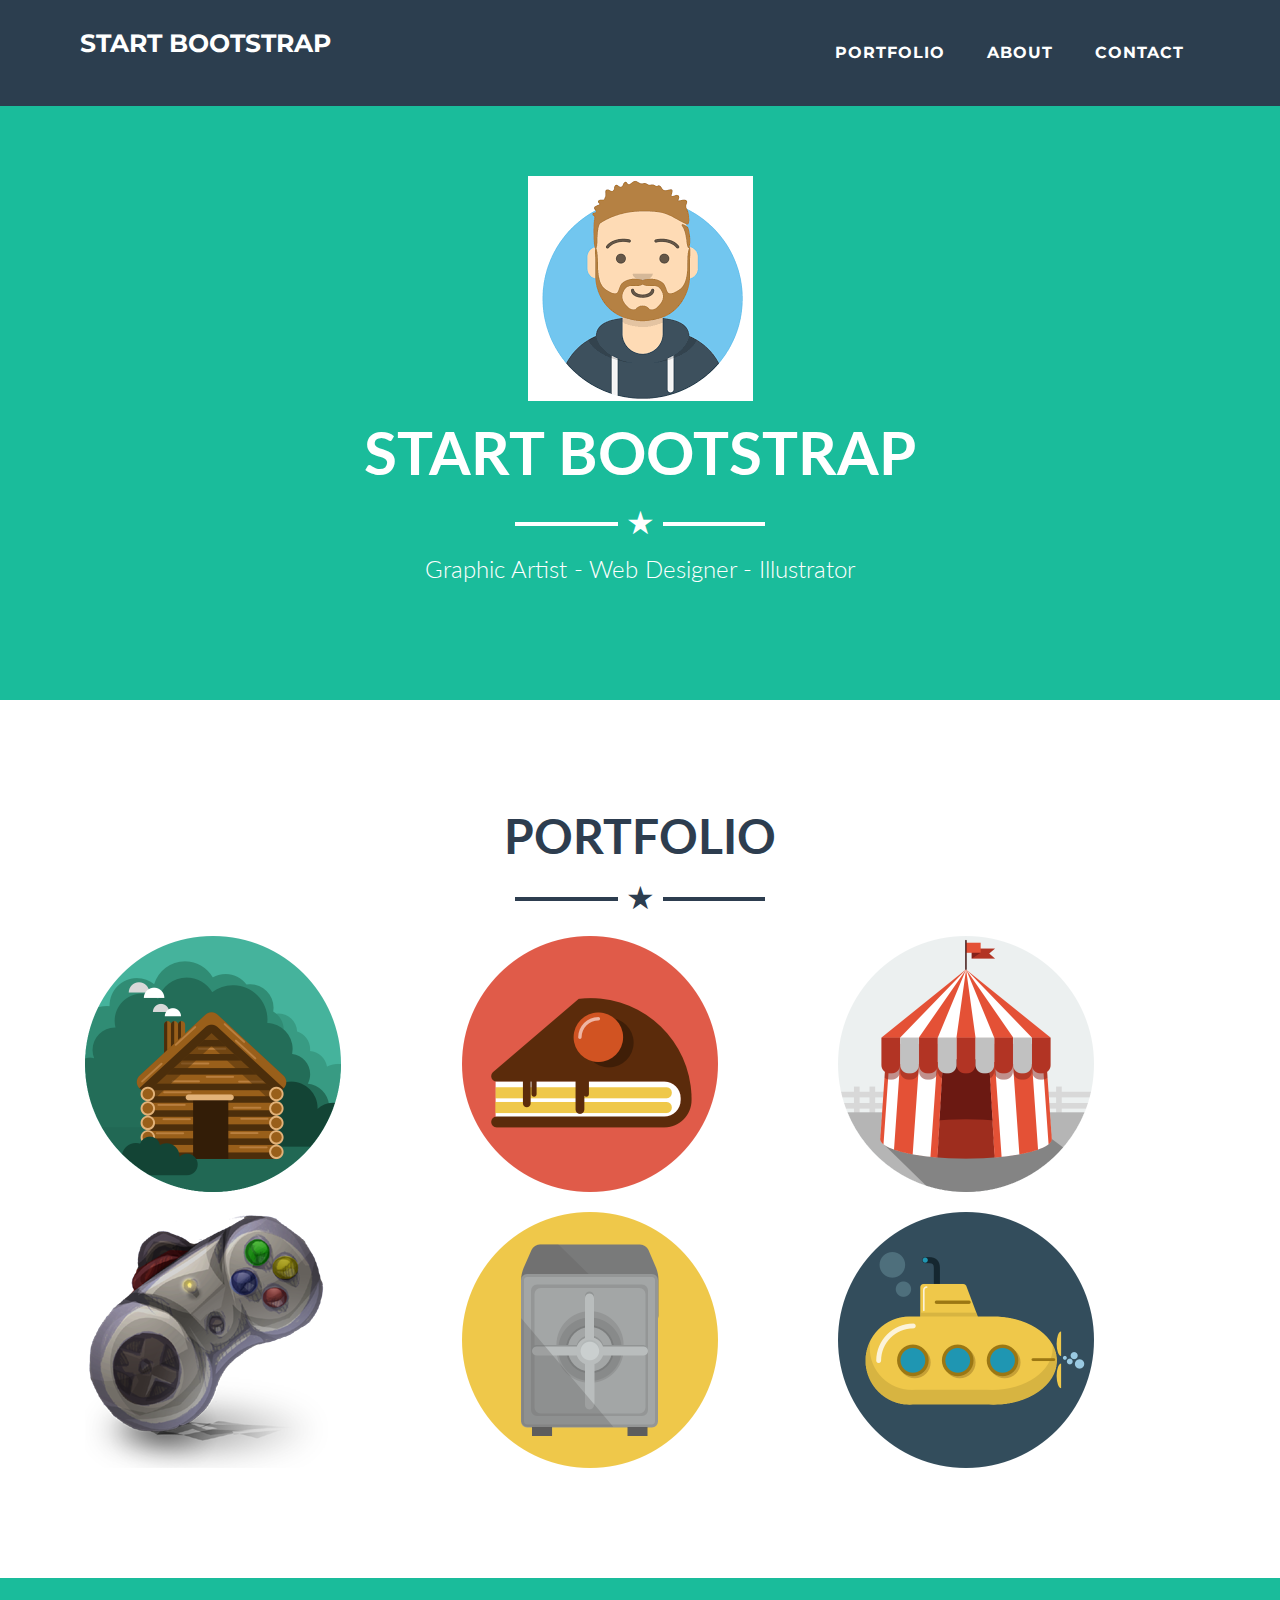
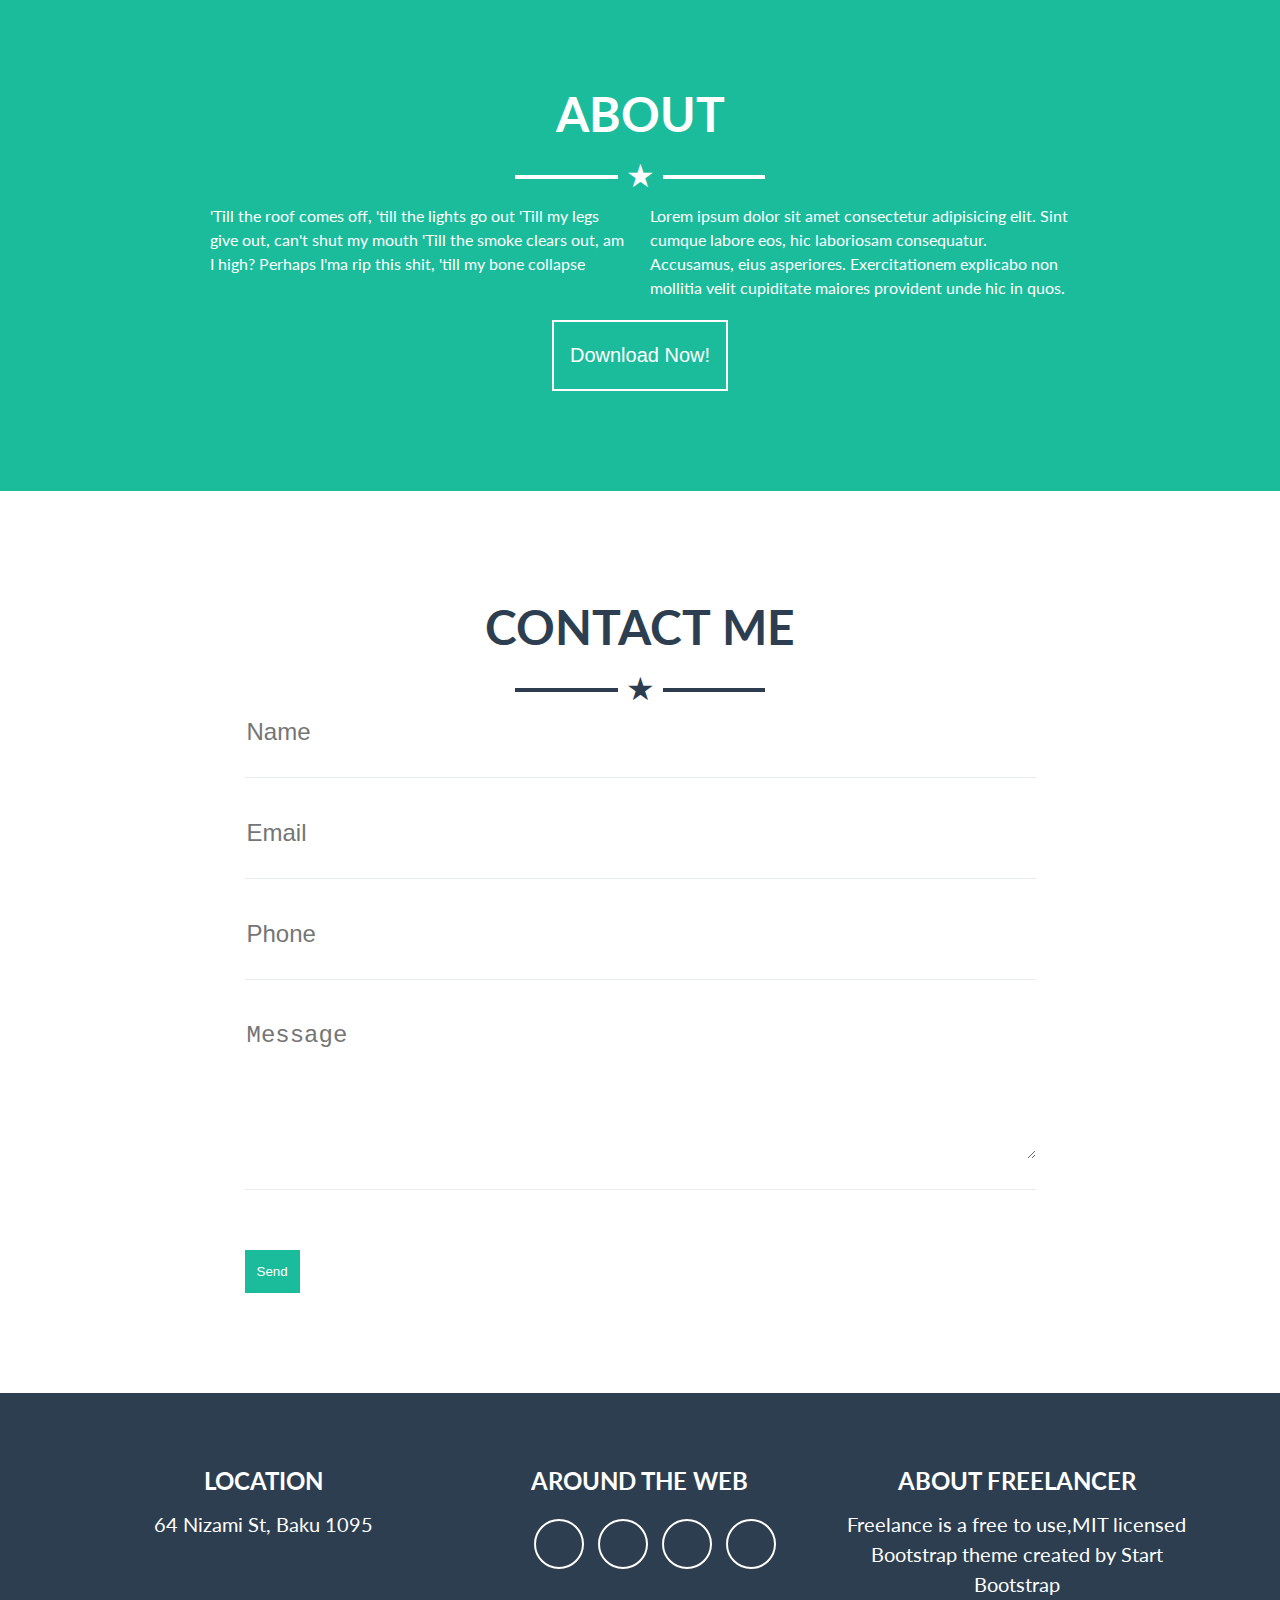
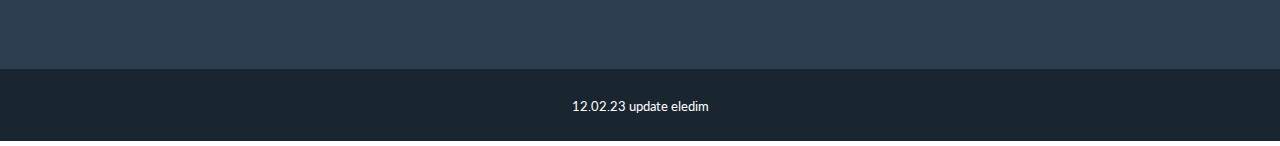
<file: css_uygulama1/index.html>
<!DOCTYPE html>
<html lang="en">

<head>
    <meta charset="UTF-8">
    <meta http-equiv="X-UA-Compatible" content="IE=edge">
    <meta name="viewport" content="width=device-width, initial-scale=1.0">
    <meta name="description" content="">
    <meta name="author" content="">
    <title>Freelancer - Start Bootstrap Tamplate</title>
    <link rel="preconnect" href="https://fonts.googleapis.com">
    <link rel="preconnect" href="https://fonts.gstatic.com" crossorigin>
    <link
        href="https://fonts.googleapis.com/css2?family=Edu+VIC+WA+NT+Beginner&family=Lato:ital,wght@0,400;1,700&family=Open+Sans:wght@300&family=Satisfy&display=swap"
        rel="stylesheet">
    <link rel="preconnect" href="https://fonts.googleapis.com">
    <link rel="preconnect" href="https://fonts.gstatic.com" crossorigin>
    <link
        href="https://fonts.googleapis.com/css2?family=Edu+VIC+WA+NT+Beginner&family=Lato:ital,wght@0,400;1,700&family=Montserrat:wght@400;700&family=Open+Sans:wght@300&family=Satisfy&display=swap"
        rel="stylesheet">
    <link rel="stylesheet" href="https://use.fontawesome.com/releases/v5.15.4/css/all.css"
        integrity="sha384-DyZ88mC6Up2uqS4h/KRgHuoeGwBcD4Ng9SiP4dIRy0EXTlnuz47vAwmeGwVChigm" crossorigin="anonymous" />
    <link rel="stylesheet" href="style.css">
</head>


<body>

    <nav>
        <div class="container clearfix">
            <div id="logo-box">
                <a href="https://www.instagram.com/" class="logo text-uppercase">
                    Start Bootstrap
                </a>
            </div>

            <div id="nav-links" class="responsive">
                <ul>
                    <li class="nav-item text-uppercase nav-icon">
                        <a href="#" class="nav-link">
                            <i class="fas fa-bars"></i>
                        </a>
                    </li>
                    <li class="nav-item text-uppercase">
                        <a href="#" class="nav-link">
                            Portfolio
                        </a>
                    </li>
                    <li class="nav-item text-uppercase">
                        <a href="#" class="nav-link">
                            About
                        </a>
                    </li>
                    <li class="nav-item text-uppercase">
                        <a href="#" class="nav-link">
                            Contact
                        </a>
                    </li>
                </ul>
            </div>
        </div>
    </nav>

    <header>
        <div class="container">
            <img id="profile-image " class="img-fluid" src="images/avatar.png" alt="">
            <h1 class="text-uppercase">Start Bootstrap</h1>
            <hr class="star-light">
            <h2>Graphic Artist - Web Designer - Illustrator</h2>
        </div>
    </header>

    <section id="portfolio">
        <div class="container">
            <h2 class="text-uppercase">
                Portfolio
            </h2>
            <hr class="star-dark">



            <div id="portfolio-images" class="clearfix">



                <div class="col">
                    <div class="portfolio-item">
                        <a href="#">
                            <img class="img-fluid-p" src="images/cabin2.png" alt="">
                            <div class="img-overlay">
                                <div class="icon">
                                    <i class="fas fa-plus"></i>
                                </div>
                            </div>
                        </a>
                    </div>
                </div>

                <div class="col">
                    <div class="portfolio-item">
                        <a href="#">
                            <img class="img-fluid-p" src="images/cake.png" alt="">
                            <div class="img-overlay">
                                <div class="icon">
                                    <i class="fas fa-plus"></i>
                                </div>
                            </div>
                        </a>
                    </div>
                </div>

                <div class="col">
                    <div class="portfolio-item">
                        <a href="#">
                            <img class="img-fluid-p" src="images/circus2.png" alt="">
                            <div class="img-overlay">
                                <div class="icon">
                                    <i class="fas fa-plus"></i>
                                </div>
                            </div>
                        </a>
                    </div>
                </div>

                <div class="col">
                    <div class="portfolio-item">
                        <a href="#">
                            <img class="img-fluid-p" src="images/game2.png" alt="">
                            <div class="img-overlay">
                                <div class="icon">
                                    <i class="fas fa-plus"></i>
                                </div>
                            </div>
                        </a>
                    </div>
                </div>

                <div class="col">
                    <div class="portfolio-item">
                        <a href="#">
                            <img class="img-fluid-p" src="images/safe.2.png" alt="">
                            <div class="img-overlay">
                                <div class="icon">
                                    <i class="fas fa-plus"></i>
                                </div>
                            </div>
                        </a>
                    </div>
                </div>

                <div class="col">
                    <div class="portfolio-item">
                        <a href="#">
                            <img class="img-fluid-p" src="images/Submarine.png" alt="">
                            <div class="img-overlay">
                                <div class="icon">
                                    <i class="fas fa-plus"></i>
                                </div>
                            </div>
                        </a>
                    </div>
                </div>
            </div>



        </div>

    </section>

    <section id="about">
        <h2 class="text-uppercase">
            About
        </h2>
        <hr class="star-light">

        <div id="about-text" class="clearfix">
            <div class="left">
                <p class="text">
                    'Till the roof comes off, 'till the lights go out
                    'Till my legs give out, can't shut my mouth
                    'Till the smoke clears out, am I high? Perhaps
                    I'ma rip this shit, 'till my bone collapse
                </p>
            </div>
            <div class="right">
                <p class="text">
                    Lorem ipsum dolor sit amet consectetur adipisicing elit. Sint cumque labore eos, hic laboriosam
                    consequatur. Accusamus, eius asperiores. Exercitationem explicabo non mollitia velit cupiditate
                    maiores provident unde hic in quos.
                </p>
            </div>

        </div>


        <button class="btn btn-outline btn-large">
            <i class="fas fa-download"></i>
            Download Now!

        </button>

    </section>

    <section id="contact">

        <div class="container">

            <h2 class="text-uppercase">
                Contact Me
            </h2>
            <hr class="star-dark">

            <form id="contact-form">

                <div class="form-group">
                    <input type="text" id="name" placeholder="Name">
                </div>
                <div class="form-group">
                    <input type="text" id="email" placeholder="Email">
                </div>
                <div class="form-group">
                    <input type="text" id="phone" placeholder="Phone">
                </div>
                <div class="form-group">
                    <textarea id="message" rows="5" placeholder="Message"></textarea>
                </div>
                <button class="btn btn-primary">
                    Send
                </button>
            </form>

        </div>
    </section>

    <footer>
        <div class="container clearfix">
            <div class="col">
                <h4 class="text-uppercase">
                    Location
                </h4>
                <p>64 Nizami St, Baku 1095</p>
            </div>

            <div class="col">
                <h4 class="text-uppercase">
                    Around the web
                </h4>
                <ul>
                    <li>
                        <button class="btn btn-outline btn-social">
                            <i class="fab fa-facebook-f"></i>
                        </button>
                    </li>
                    <li>
                        <button class="btn btn-outline btn-social">
                            <i class="fab fa-twitter"></i>
                        </button>
                    </li>
                    <li>
                        <button class="btn btn-outline btn-social">
                            <i class="fab fa-linkedin-in"></i>
                        </button>
                    </li>
                    <li>
                        <button class="btn btn-outline btn-social">
                            <i class="fab fa-dribbble"></i>
                        </button>
                    </li>
                </ul>
            </div>

            <div class="col">
                <h4 class="text-uppercase">
                    About Freelancer
                </h4>
                <p>Freelance is a free to use,MIT licensed Bootstrap theme created by Start Bootstrap</p>
            </div>
        </div>
    </footer>


    <div class="copywright">
        <div class="container">
            <small>12.02.23 update eledim</small>
        </div>
    </div>

    <script src="https://code.jquery.com/jquery-3.6.0.min.js"></script>

    <script>

        $(".nav-icon") .click(function() {

            $("#nav-links").toggleClass("responsive");
            return false;


        });


    </script>


</body>

</html>
</file>
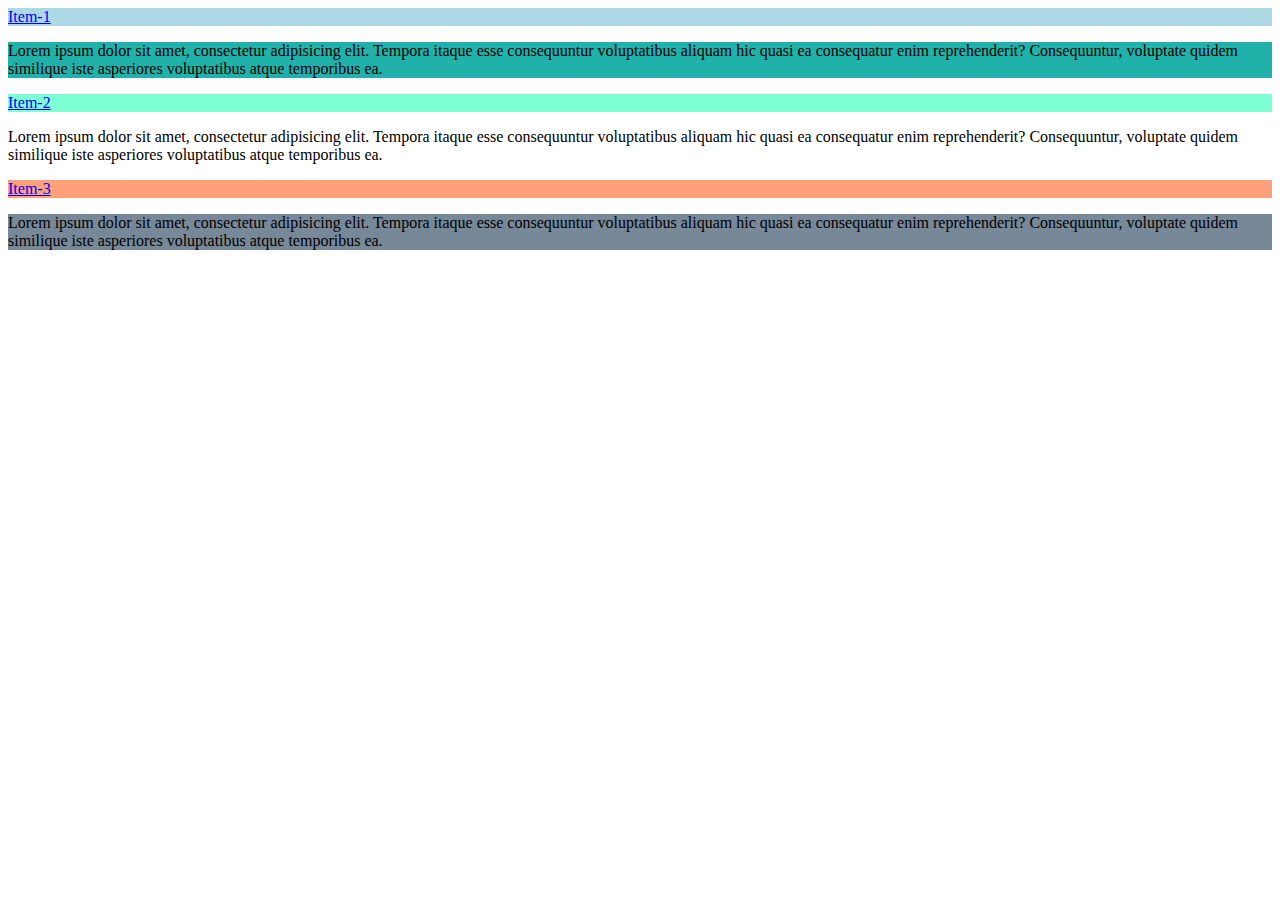
<file: css_uygulama1/bootstrap/accordion.html>
<!DOCTYPE html>
<htl lang="en">

<head>
    <meta charset="UTF-8">
    <meta http-equiv="X-UA-Compatible" content="IE=edge">
    <meta name="viewport" content="width=device-width, initial-scale=1.0">
    <title>Accordion</title>
    <link href="https://cdn.jsdelivr.net/npm/bootstrap@5.0.2/dist/css/bootstrap.min.css" rel="stylesheet"
        integrity="sha384-EVSTQN3/azprG1Anm3QDgpJLIm9Nao0Yz1ztcQTwFspd3yD65VohhpuuCOmLASjC" crossorigin="anonymous">

    <style>

    </style>
</head>

<body class="w-75 mx-auto my-4">

    <div id="accordion">

        <div class="card-header" style="background-color:lightblue">

            <a href="#collapseOne" class="card-link" data-toggle="collapse">Item-1</a>
        </div>
    </div>

    <div id="collapseOne" class="collapse" data-parent="#accordion">
        <div class="card-body">
            <p style="background-color:lightseagreen">Lorem ipsum dolor sit amet, consectetur adipisicing elit. Tempora itaque esse consequuntur voluptatibus
                aliquam hic quasi ea consequatur enim reprehenderit? Consequuntur, voluptate quidem similique iste
                asperiores voluptatibus atque temporibus ea.</p>
        </div>
    </div>


    <div class="card-header" style="background-color:aquamarine;">

        <a href="#collapseTwo" class="card-link" data-toggle="collapse">Item-2</a>
    </div>
    </div>

    <div id="collapseTwo" class="collapse" data-parent="#accordion">
        <div class="card-body">
            <p>Lorem ipsum dolor sit amet, consectetur adipisicing elit. Tempora itaque esse consequuntur voluptatibus
                aliquam hic quasi ea consequatur enim reprehenderit? Consequuntur, voluptate quidem similique iste
                asperiores voluptatibus atque temporibus ea.</p>
        </div>
    </div>

    <div class="card-header" style="background-color:lightsalmon">

        <a href="#collapseThree" class="card-link" data-toggle="collapse">Item-3</a>
    </div>
    </div>

    <div id="collapseThree" class="collapse" data-parent="#accordion">
        <div class="card-body">
            <p style="background-color:lightslategray">Lorem ipsum dolor sit amet, consectetur adipisicing elit. Tempora itaque esse consequuntur voluptatibus
                aliquam hic quasi ea consequatur enim reprehenderit? Consequuntur, voluptate quidem similique iste
                asperiores voluptatibus atque temporibus ea.</p>
        </div>
    </div>

























    <script src="https://code.jquery.com/jquery-3.3.1.min.js"></script>
    <script src="https://cdnjs.cloudflare.com/ajax/libs/popper.js/1.14.3/umd/popper.min.js"></script>
    <script src="https://stackpath.bootstrapcdn.com/bootstrap/4.1.3/js/bootstrap.min.js"></script>


    <script src="https://cdn.jsdelivr.net/npm/bootstrap@5.0.2/dist/js/bootstrap.bundle.min.js"
        integrity="sha384-MrcW6ZMFYlzcLA8Nl+NtUVF0sA7MsXsP1UyJoMp4YLEuNSfAP+JcXn/tWtIaxVXM" crossorigin="anonymous">
        </script>
    <script src="https://cdn.jsdelivr.net/npm/@popperjs/core@2.9.2/dist/umd/popper.min.js"
        integrity="sha384-IQsoLXl5PILFhosVNubq5LC7Qb9DXgDA9i+tQ8Zj3iwWAwPtgFTxbJ8NT4GN1R8p"
        crossorigin="anonymous"></script>
    <script src="https://cdn.jsdelivr.net/npm/bootstrap@5.0.2/dist/js/bootstrap.min.js"
        integrity="sha384-cVKIPhGWiC2Al4u+LWgxfKTRIcfu0JTxR+EQDz/bgldoEyl4H0zUF0QKbrJ0EcQF"
        crossorigin="anonymous"></script>

</body>

</html>
</file>
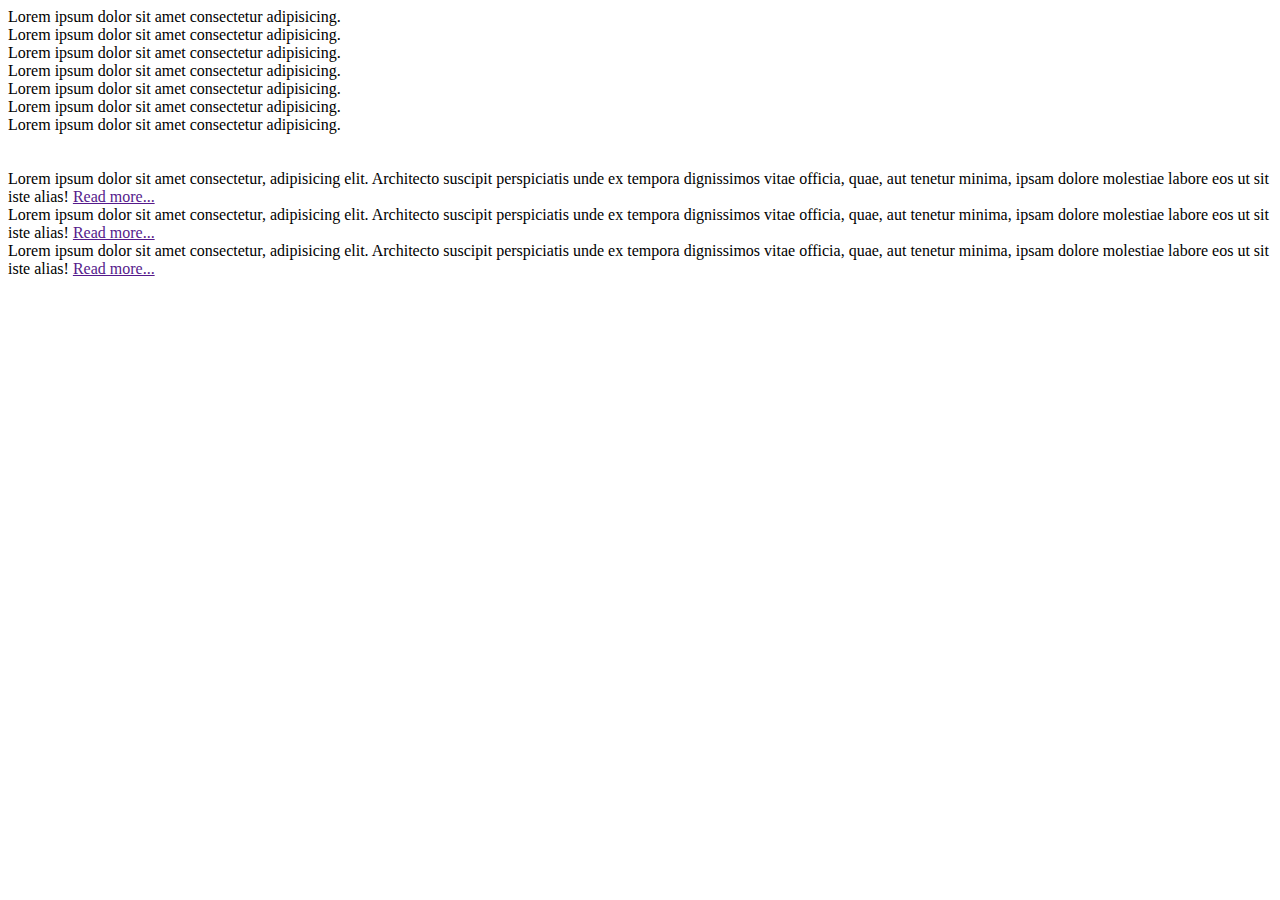
<file: css_uygulama1/bootstrap/alert_bootstrap.html>
<!DOCTYPE html>
<html lang="en">

<head>
    <meta charset="UTF-8">
    <meta http-equiv="X-UA-Compatible" content="IE=edge">
    <meta name="viewport" content="width=device-width, initial-scale=1.0">
    <title>Bootstrap 5</title>
    <link href="https://cdn.jsdelivr.net/npm/bootstrap@5.0.2/dist/css/bootstrap.min.css" rel="stylesheet"
        integrity="sha384-EVSTQN3/azprG1Anm3QDgpJLIm9Nao0Yz1ztcQTwFspd3yD65VohhpuuCOmLASjC" crossorigin="anonymous">

    <style>


    </style>
</head>

<body class="p-5">

    <div class="alert alert-primary">
        Lorem ipsum dolor sit amet consectetur adipisicing.
    </div>
    <div class="alert alert-secondary">
        Lorem ipsum dolor sit amet consectetur adipisicing.
    </div>
    <div class="alert alert-warning">
        Lorem ipsum dolor sit amet consectetur adipisicing.
    </div>
    <div class="alert alert-info">
        Lorem ipsum dolor sit amet consectetur adipisicing.
    </div>
    <div class="alert alert-dark">
        Lorem ipsum dolor sit amet consectetur adipisicing.
    </div>
    <div class="alert alert-light">
        Lorem ipsum dolor sit amet consectetur adipisicing.
    </div>
    <div class="alert alert-danger">
        Lorem ipsum dolor sit amet consectetur adipisicing.
    </div>

    <br><br>

    <div class="alert alert-primary mb-2">
        Lorem ipsum dolor sit amet consectetur, adipisicing elit. Architecto suscipit perspiciatis unde ex tempora
        dignissimos vitae officia, quae, aut tenetur minima, ipsam dolore molestiae labore eos ut sit iste alias!
        <a class="alert-link" href="">Read more...</a>
    </div>

    <div class="alert alert-info mb-2">
        Lorem ipsum dolor sit amet consectetur, adipisicing elit. Architecto suscipit perspiciatis unde ex tempora
        dignissimos vitae officia, quae, aut tenetur minima, ipsam dolore molestiae labore eos ut sit iste alias!
        <a class="alert-link" href="">Read more...</a>
    </div>

    <div class="alert alert-warning mb-2">
        Lorem ipsum dolor sit amet consectetur, adipisicing elit. Architecto suscipit perspiciatis unde ex tempora
        dignissimos vitae officia, quae, aut tenetur minima, ipsam dolore molestiae labore eos ut sit iste alias!
        <a class="alert-link" href="">Read more...</a>
    </div>






    <script src="https://cdn.jsdelivr.net/npm/bootstrap@5.0.2/dist/js/bootstrap.bundle.min.js"
        integrity="sha384-MrcW6ZMFYlzcLA8Nl+NtUVF0sA7MsXsP1UyJoMp4YLEuNSfAP+JcXn/tWtIaxVXM"
        crossorigin="anonymous"></script>
    <script src="https://cdn.jsdelivr.net/npm/@popperjs/core@2.9.2/dist/umd/popper.min.js"
        integrity="sha384-IQsoLXl5PILFhosVNubq5LC7Qb9DXgDA9i+tQ8Zj3iwWAwPtgFTxbJ8NT4GN1R8p"
        crossorigin="anonymous"></script>
    <script src="https://cdn.jsdelivr.net/npm/bootstrap@5.0.2/dist/js/bootstrap.min.js"
        integrity="sha384-cVKIPhGWiC2Al4u+LWgxfKTRIcfu0JTxR+EQDz/bgldoEyl4H0zUF0QKbrJ0EcQF"
        crossorigin="anonymous"></script>

</body>

</html>
</file>
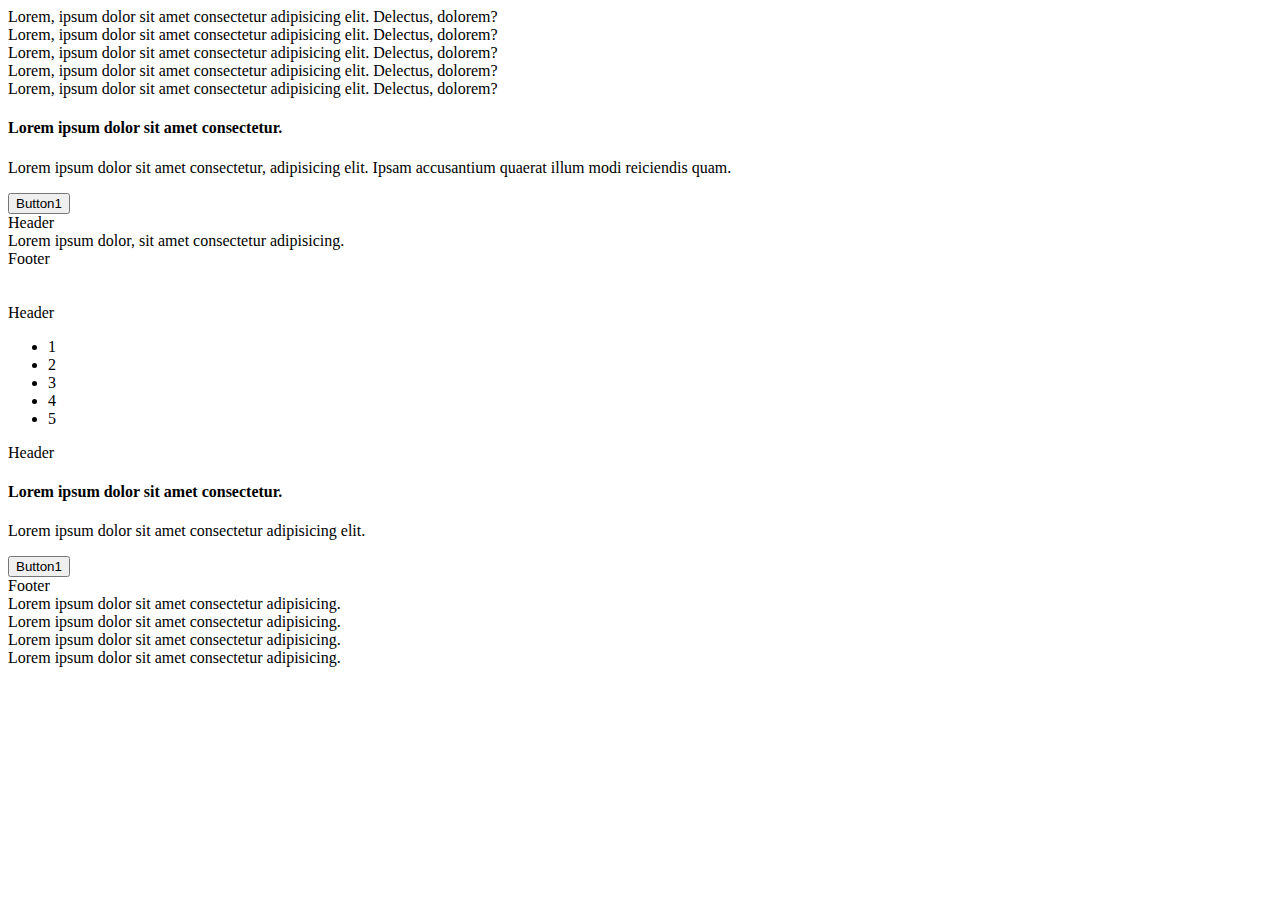
<file: css_uygulama1/bootstrap/cards_bootstrap.html>
<!DOCTYPE html>
<html lang="en">

<head>
    <meta charset="UTF-8">
    <meta http-equiv="X-UA-Compatible" content="IE=edge">
    <meta name="viewport" content="width=device-width, initial-scale=1.0">
    <title>Bootstrap 5</title>
    <link href="https://cdn.jsdelivr.net/npm/bootstrap@5.0.2/dist/css/bootstrap.min.css" rel="stylesheet"
        integrity="sha384-EVSTQN3/azprG1Anm3QDgpJLIm9Nao0Yz1ztcQTwFspd3yD65VohhpuuCOmLASjC" crossorigin="anonymous">

    <style>
        .w {
            width: 200px;

        }
    </style>
</head>

<body class="w-75 mx-auto my-4">

    <div class="card">
        <div class="card-body">
            Lorem, ipsum dolor sit amet consectetur adipisicing elit. Delectus, dolorem?
        </div>
    </div>

    <div class="card my-3 bg-info">
        <div class="card-body">
            Lorem, ipsum dolor sit amet consectetur adipisicing elit. Delectus, dolorem?
        </div>
    </div>

    <div class="card my-3 bg-info text-white">
        <div class="card-body">
            Lorem, ipsum dolor sit amet consectetur adipisicing elit. Delectus, dolorem?
        </div>
    </div>

    <div class="card my-3 bg-dark text-white">
        <div class="card-body">
            Lorem, ipsum dolor sit amet consectetur adipisicing elit. Delectus, dolorem?
        </div>
    </div>

    <div class="card my-3 bg-light text-dark">
        <div class="card-body">
            Lorem, ipsum dolor sit amet consectetur adipisicing elit. Delectus, dolorem?
        </div>
    </div>

    <div class="card my-3 ">
        <div class="card-body">
            <h4 class="card-title">
                Lorem ipsum dolor sit amet consectetur.
            </h4>
            <p class="card-text">
                Lorem ipsum dolor sit amet consectetur, adipisicing elit. Ipsam accusantium quaerat illum modi
                reiciendis quam.
            </p>
            <button class="btn btn-primary">Button1</button>
        </div>
    </div>


    <div class="card my-3">
        <div class="card-header">
            Header
        </div>
        <div class="card-body">
            Lorem ipsum dolor, sit amet consectetur adipisicing.
        </div>
        <div class="card-footer">
            Footer
        </div>
    </div>

    <br><br>


    <div class="card my-3">
        <div class="card-header">
            Header
        </div>

        <ul class="list-group list-group-flush">
            <li class="list-group-item" Lorem ipsum dolor sit amet.>1</li>
            <li class="list-group-item" Lorem ipsum dolor sit amet.>2</li>
            <li class="list-group-item" Lorem ipsum dolor sit amet.>3</li>
            <li class="list-group-item" Lorem ipsum dolor sit amet.>4</li>
            <li class="list-group-item" Lorem ipsum dolor sit amet.>5</li>
        </ul>
    </div>


    <div class="card my-3 text-center">
        <div class="card-header">Header</div>
        <div class="card-body">
            <h4 class="card-title">
                Lorem ipsum dolor sit amet consectetur.
            </h4>
        </div>
        <p class="card-text">Lorem ipsum dolor sit amet consectetur adipisicing elit.</p>
        <button class="btn btn-secondary">Button1</button>
        <div class="card-footer">
            Footer
        </div>
    </div>

    <div class="card-columns my-3">
        <div class="card bg-warning" style="height: 130px;">
            <div class="card-body">
                Lorem ipsum dolor sit amet consectetur adipisicing.
            </div>
            <div class="card bg-info" style="height: 200px;">
                <div class="card-body">
                    Lorem ipsum dolor sit amet consectetur adipisicing.
                </div>
                <div class="card bg-dark text-white">
                    <div class="card-body">
                        Lorem ipsum dolor sit amet consectetur adipisicing.
                    </div>
                    <div class="card bg-danger">
                        <div class="card-body">
                            Lorem ipsum dolor sit amet consectetur adipisicing.
                        </div>
                    </div>
                </div>











                <script src="https://cdn.jsdelivr.net/npm/bootstrap@5.0.2/dist/js/bootstrap.bundle.min.js"
                    integrity="sha384-MrcW6ZMFYlzcLA8Nl+NtUVF0sA7MsXsP1UyJoMp4YLEuNSfAP+JcXn/tWtIaxVXM"
                    crossorigin="anonymous"></script>
                <script src="https://cdn.jsdelivr.net/npm/@popperjs/core@2.9.2/dist/umd/popper.min.js"
                    integrity="sha384-IQsoLXl5PILFhosVNubq5LC7Qb9DXgDA9i+tQ8Zj3iwWAwPtgFTxbJ8NT4GN1R8p"
                    crossorigin="anonymous"></script>
                <script src="https://cdn.jsdelivr.net/npm/bootstrap@5.0.2/dist/js/bootstrap.min.js"
                    integrity="sha384-cVKIPhGWiC2Al4u+LWgxfKTRIcfu0JTxR+EQDz/bgldoEyl4H0zUF0QKbrJ0EcQF"
                    crossorigin="anonymous"></script>

</body>

</html>
</file>
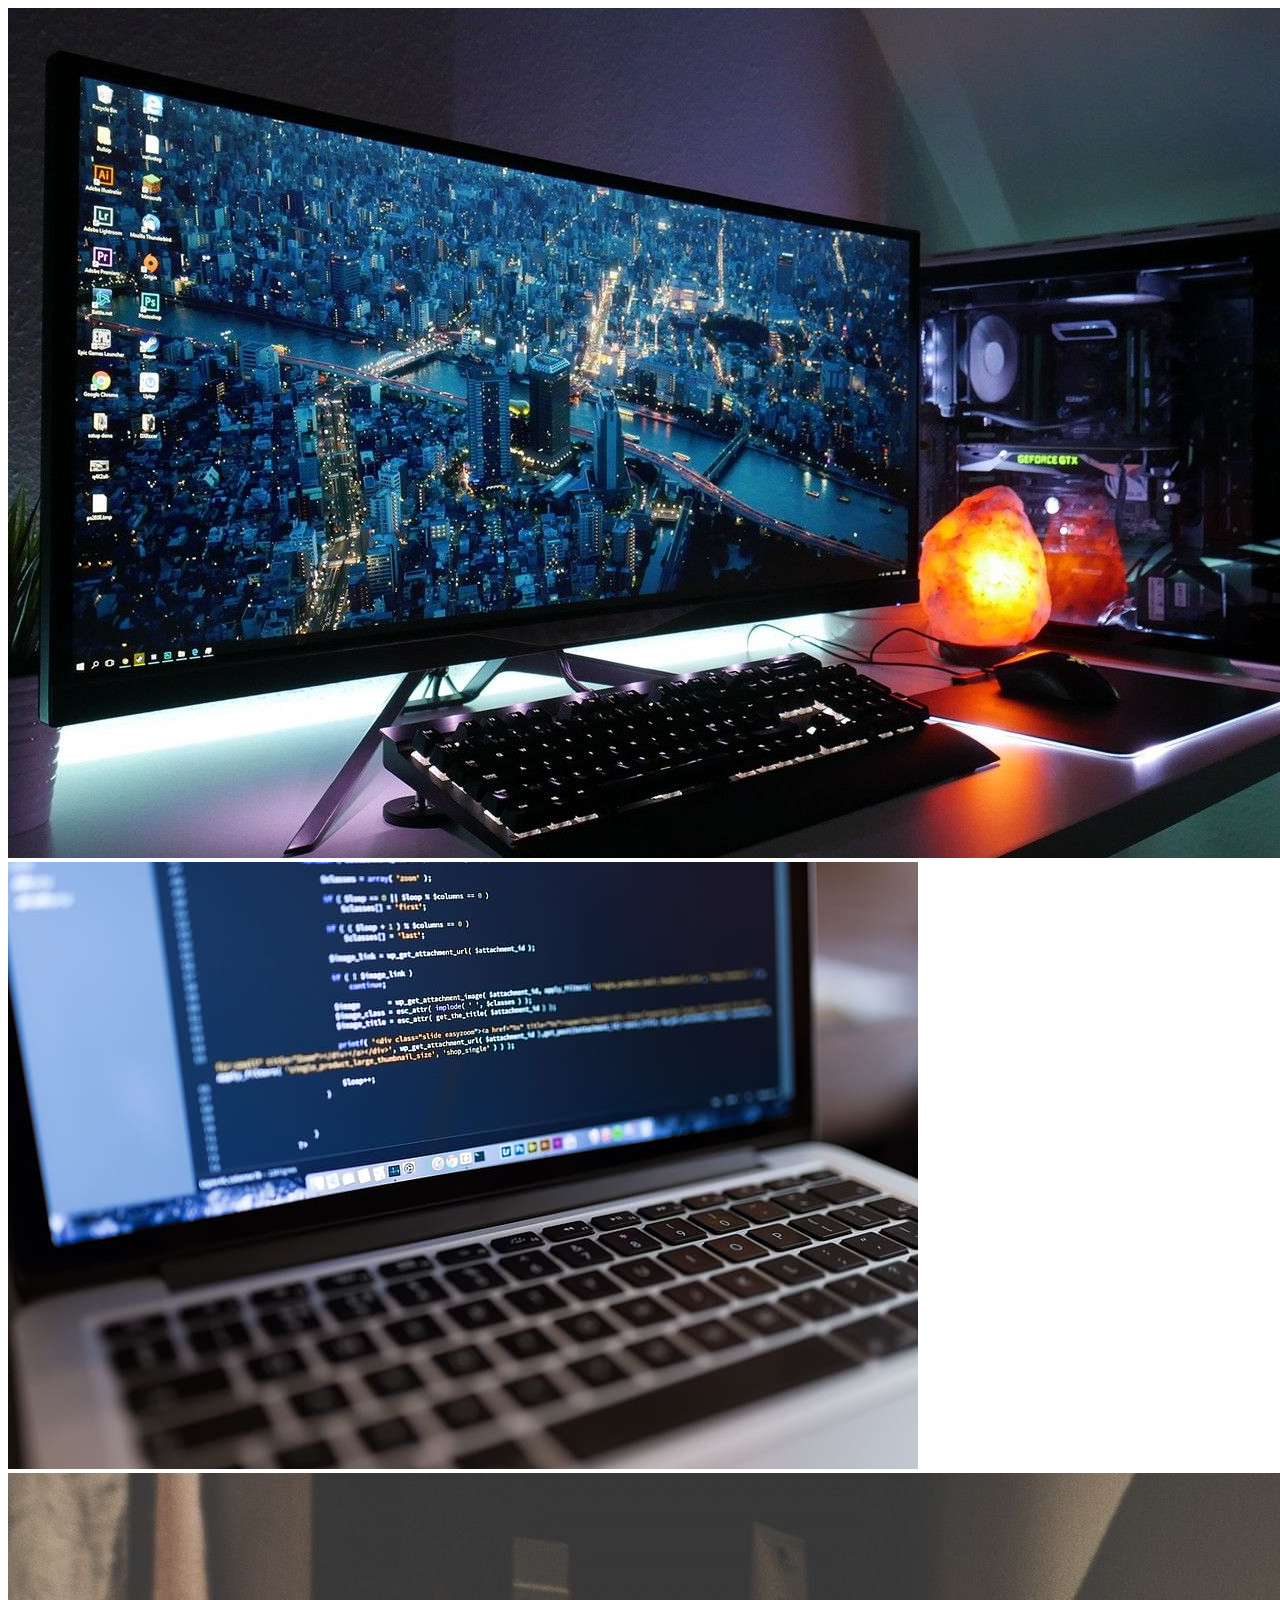
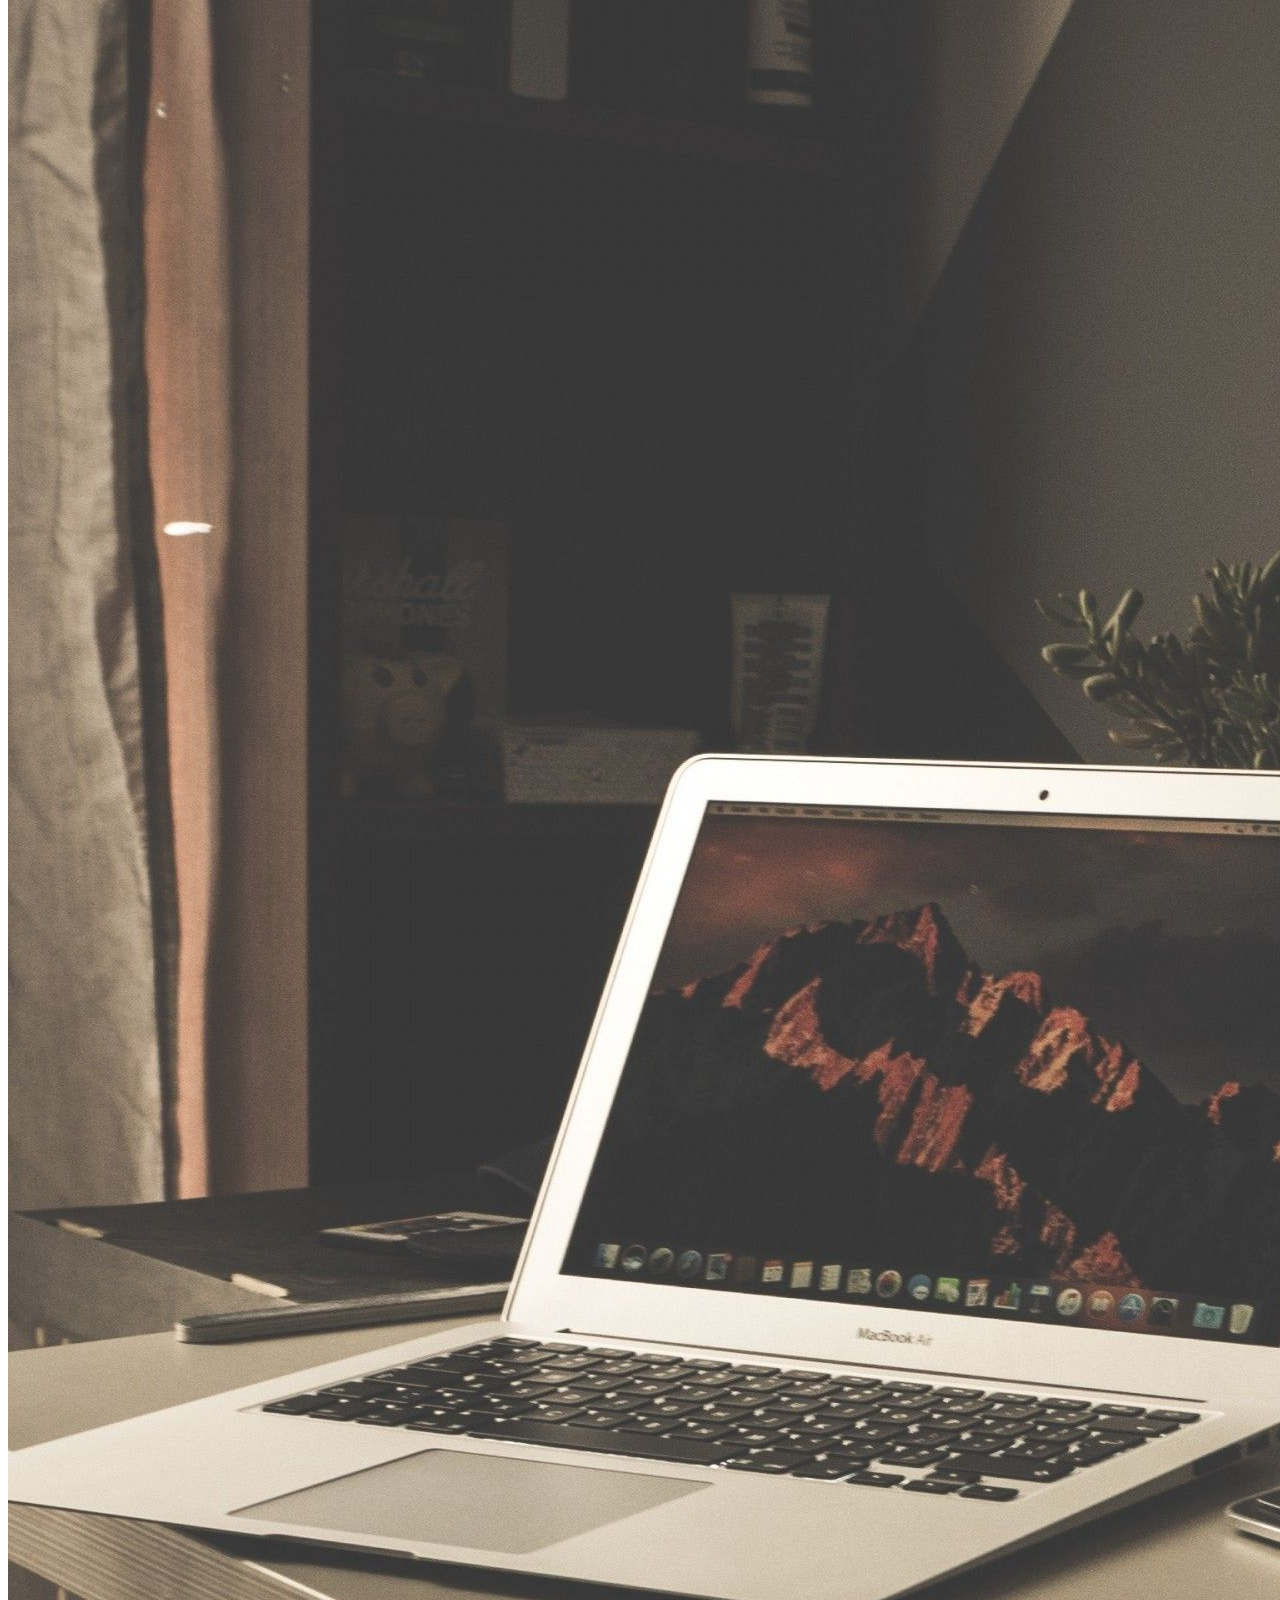
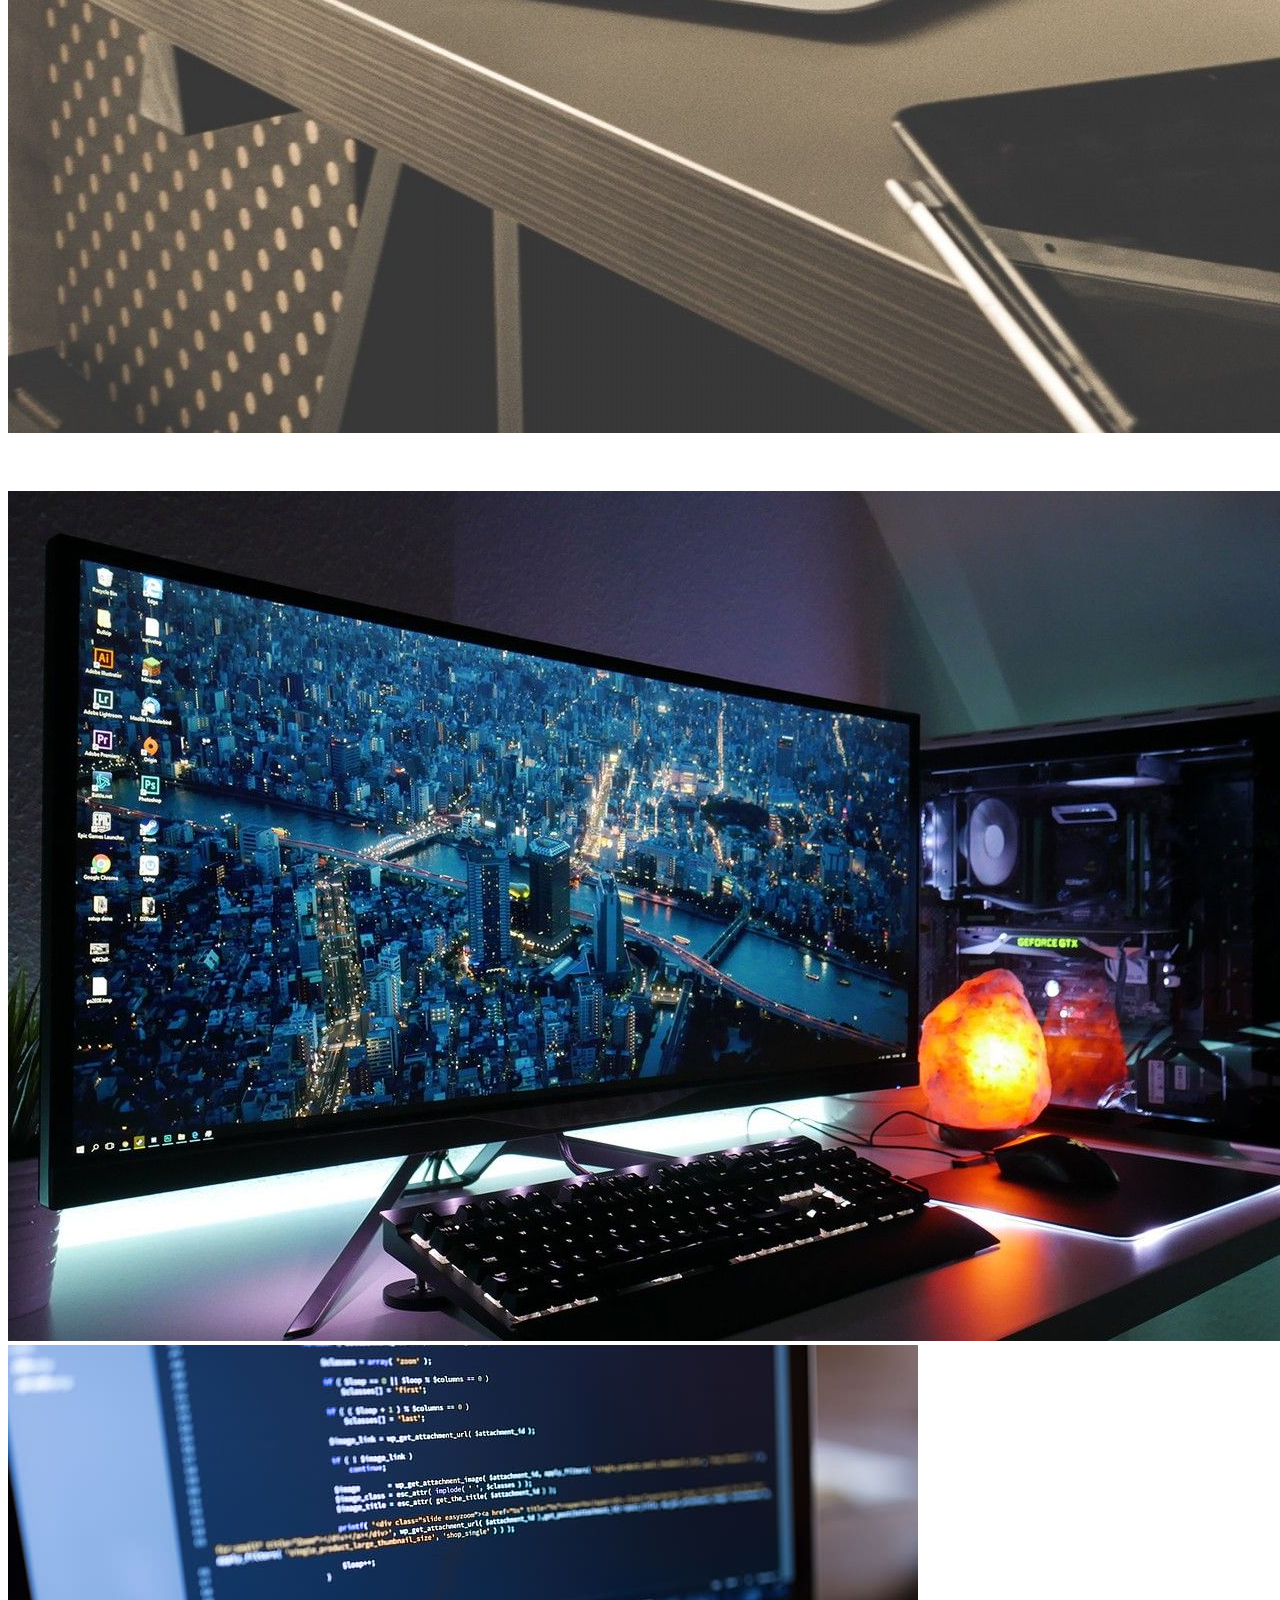
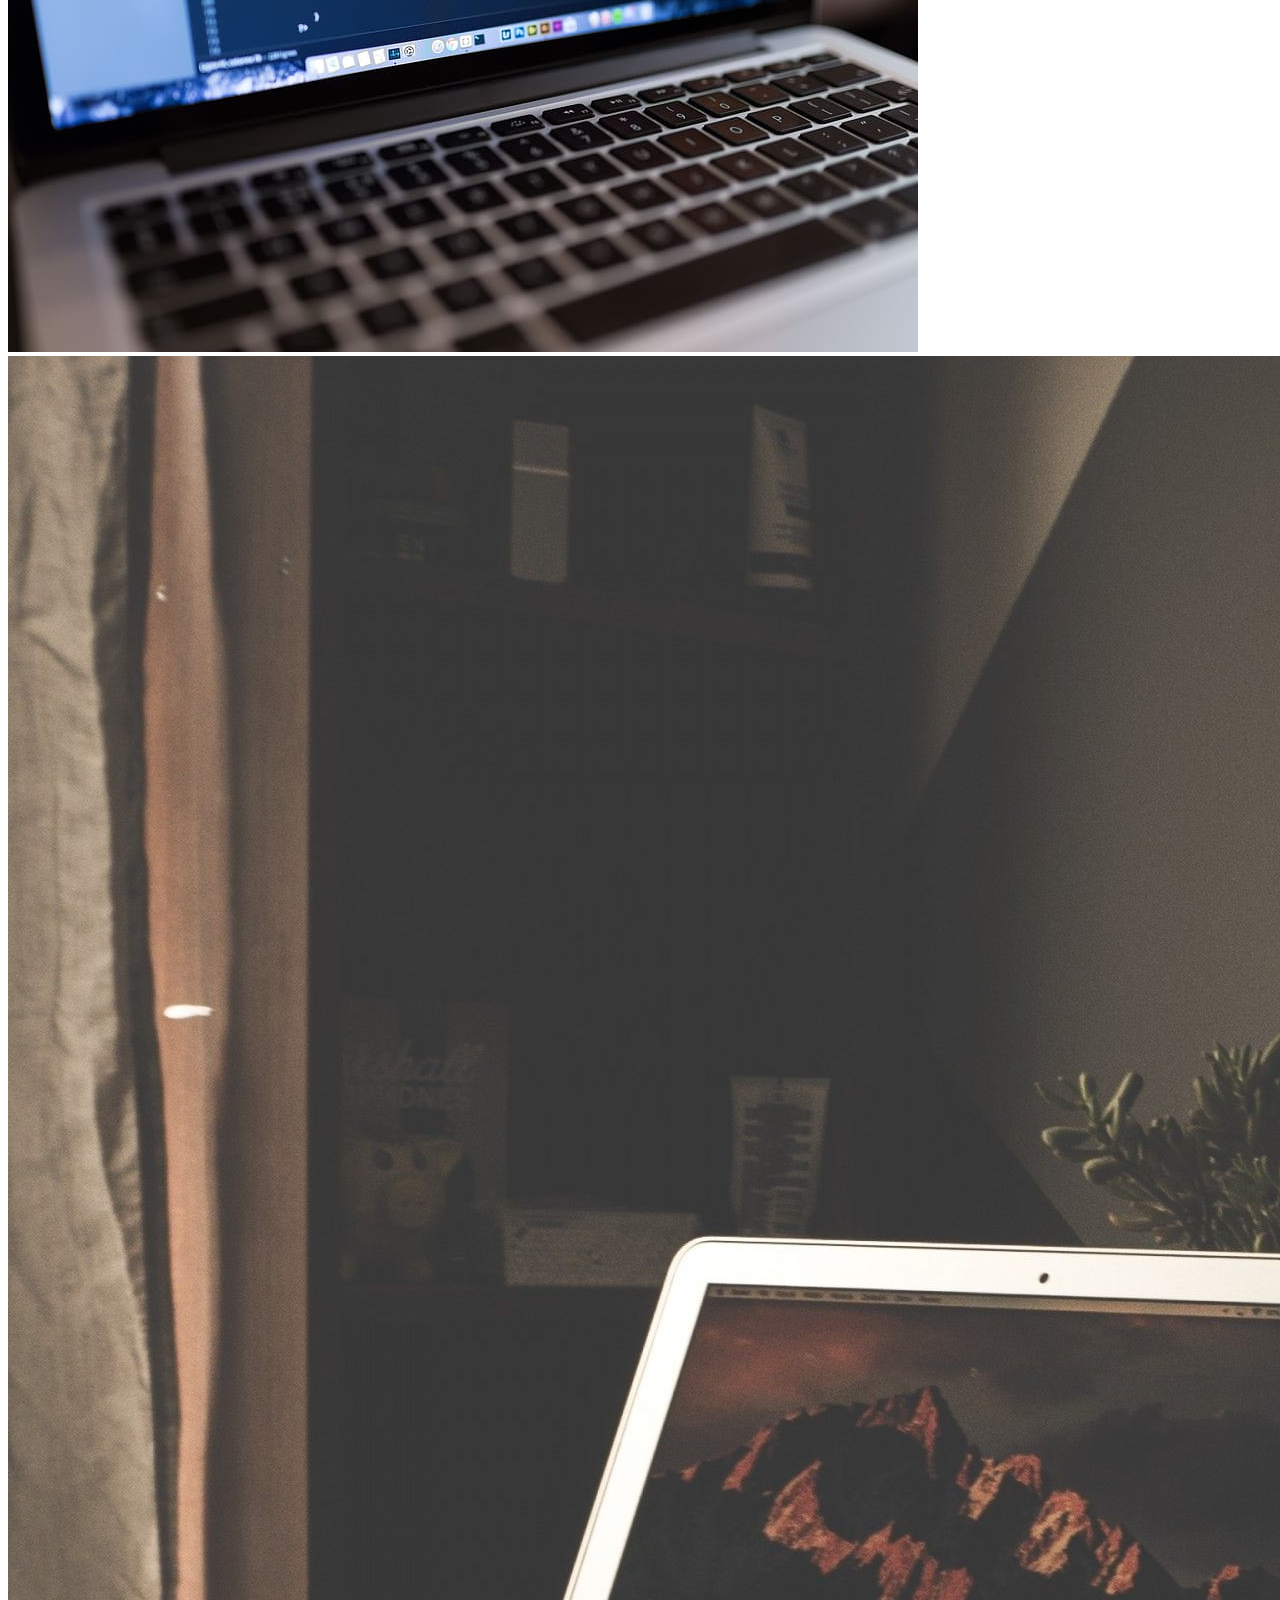
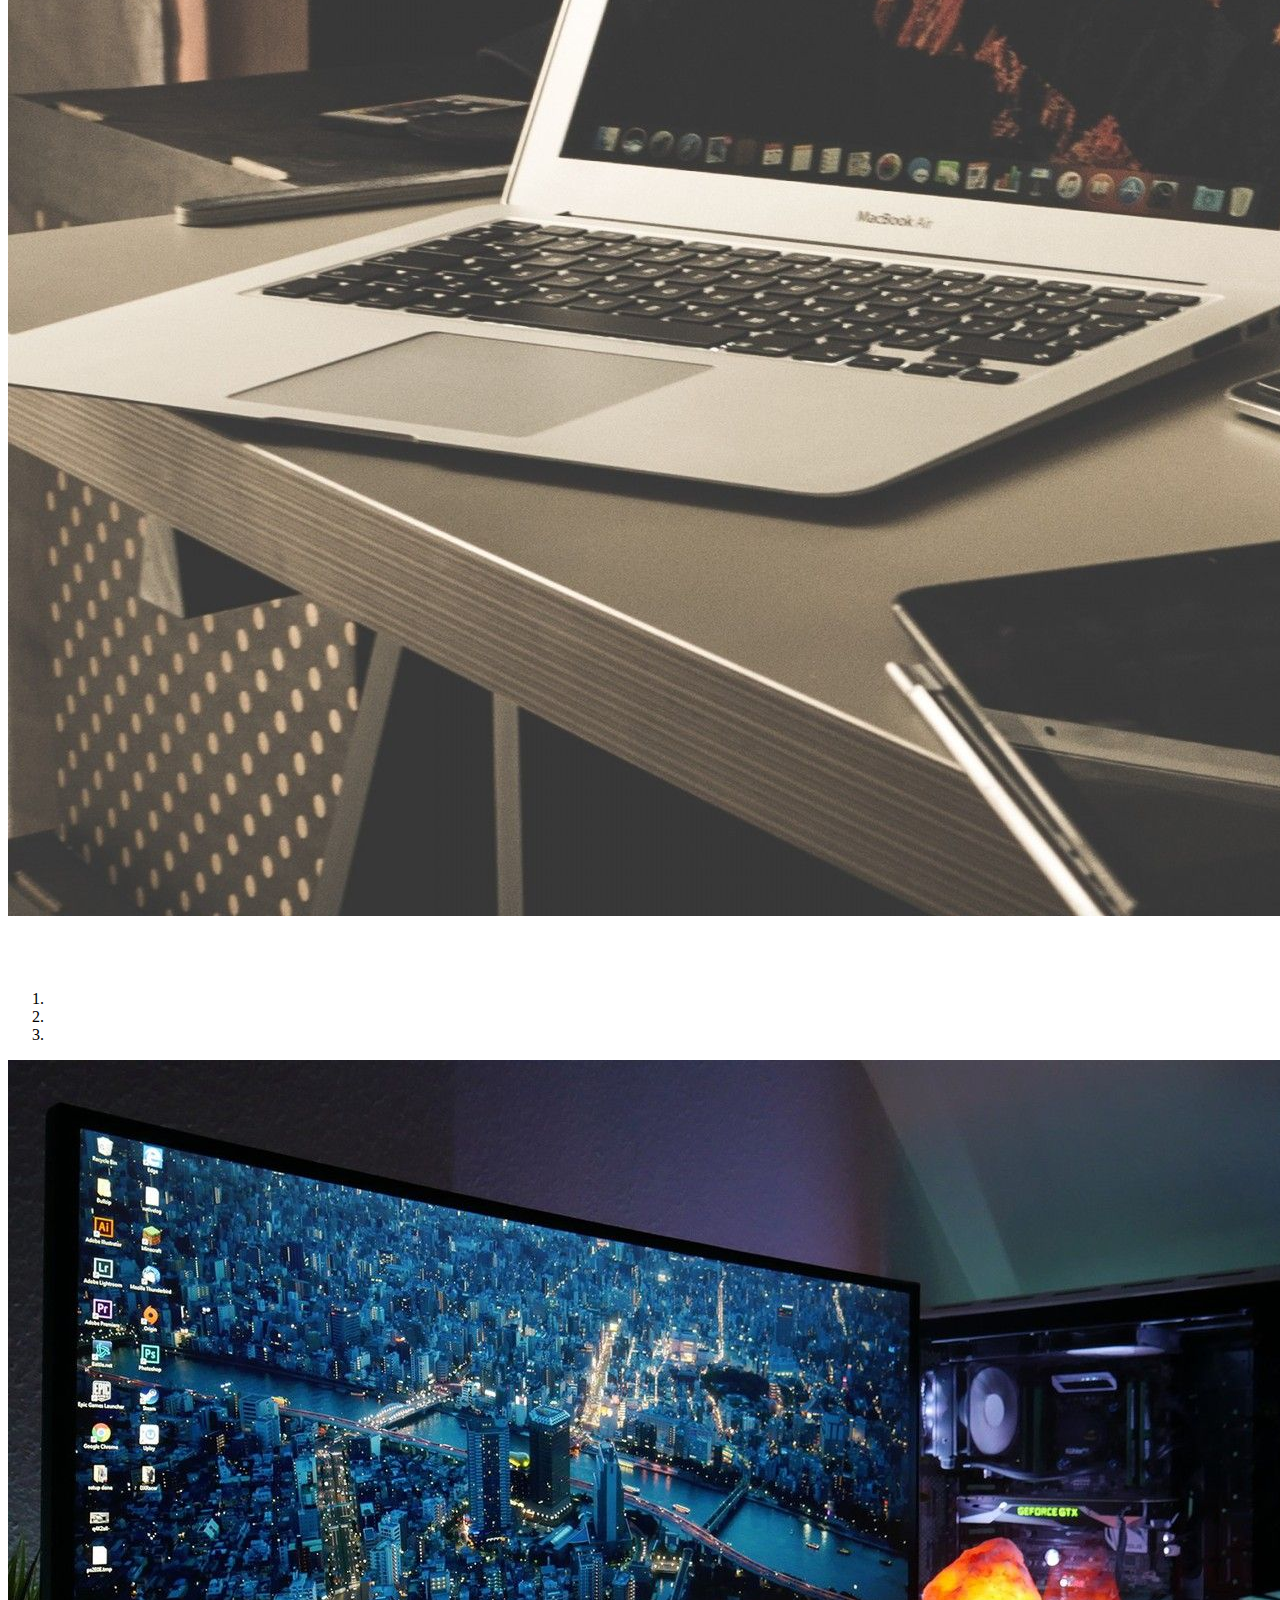
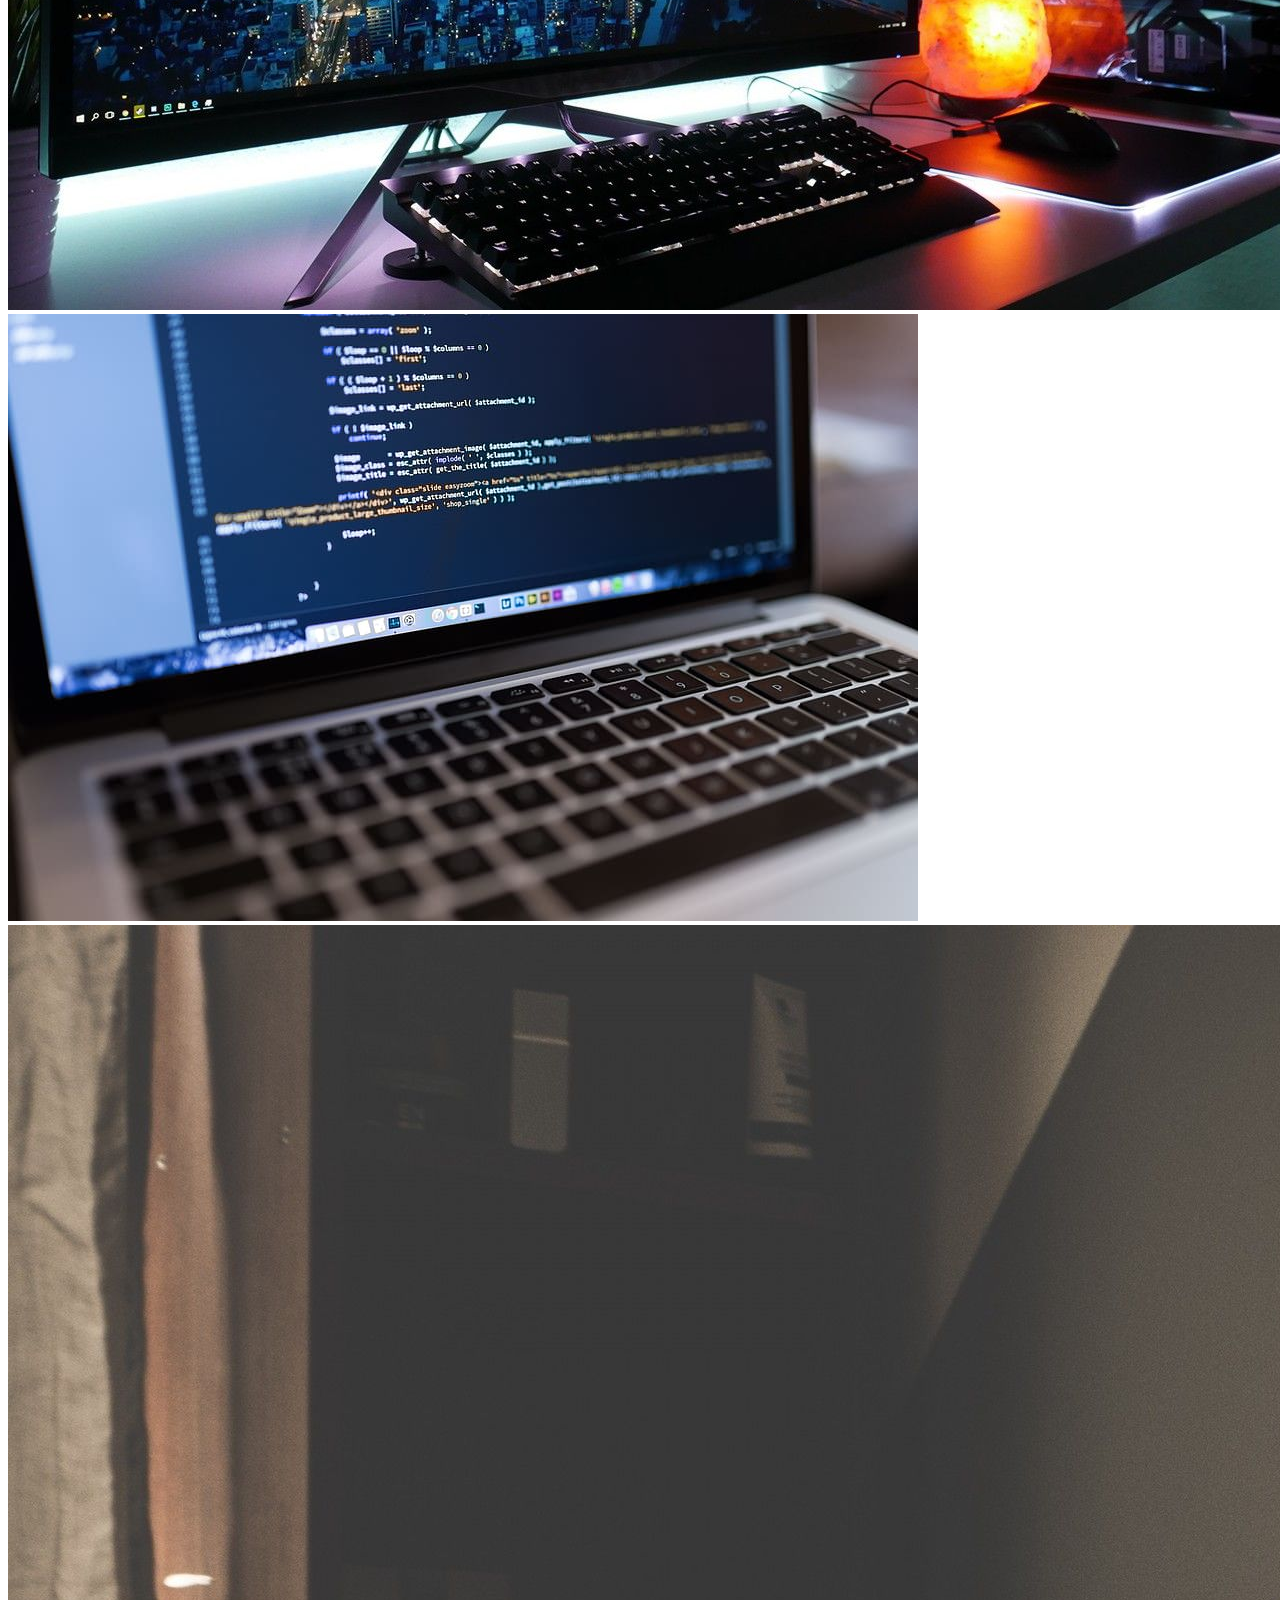
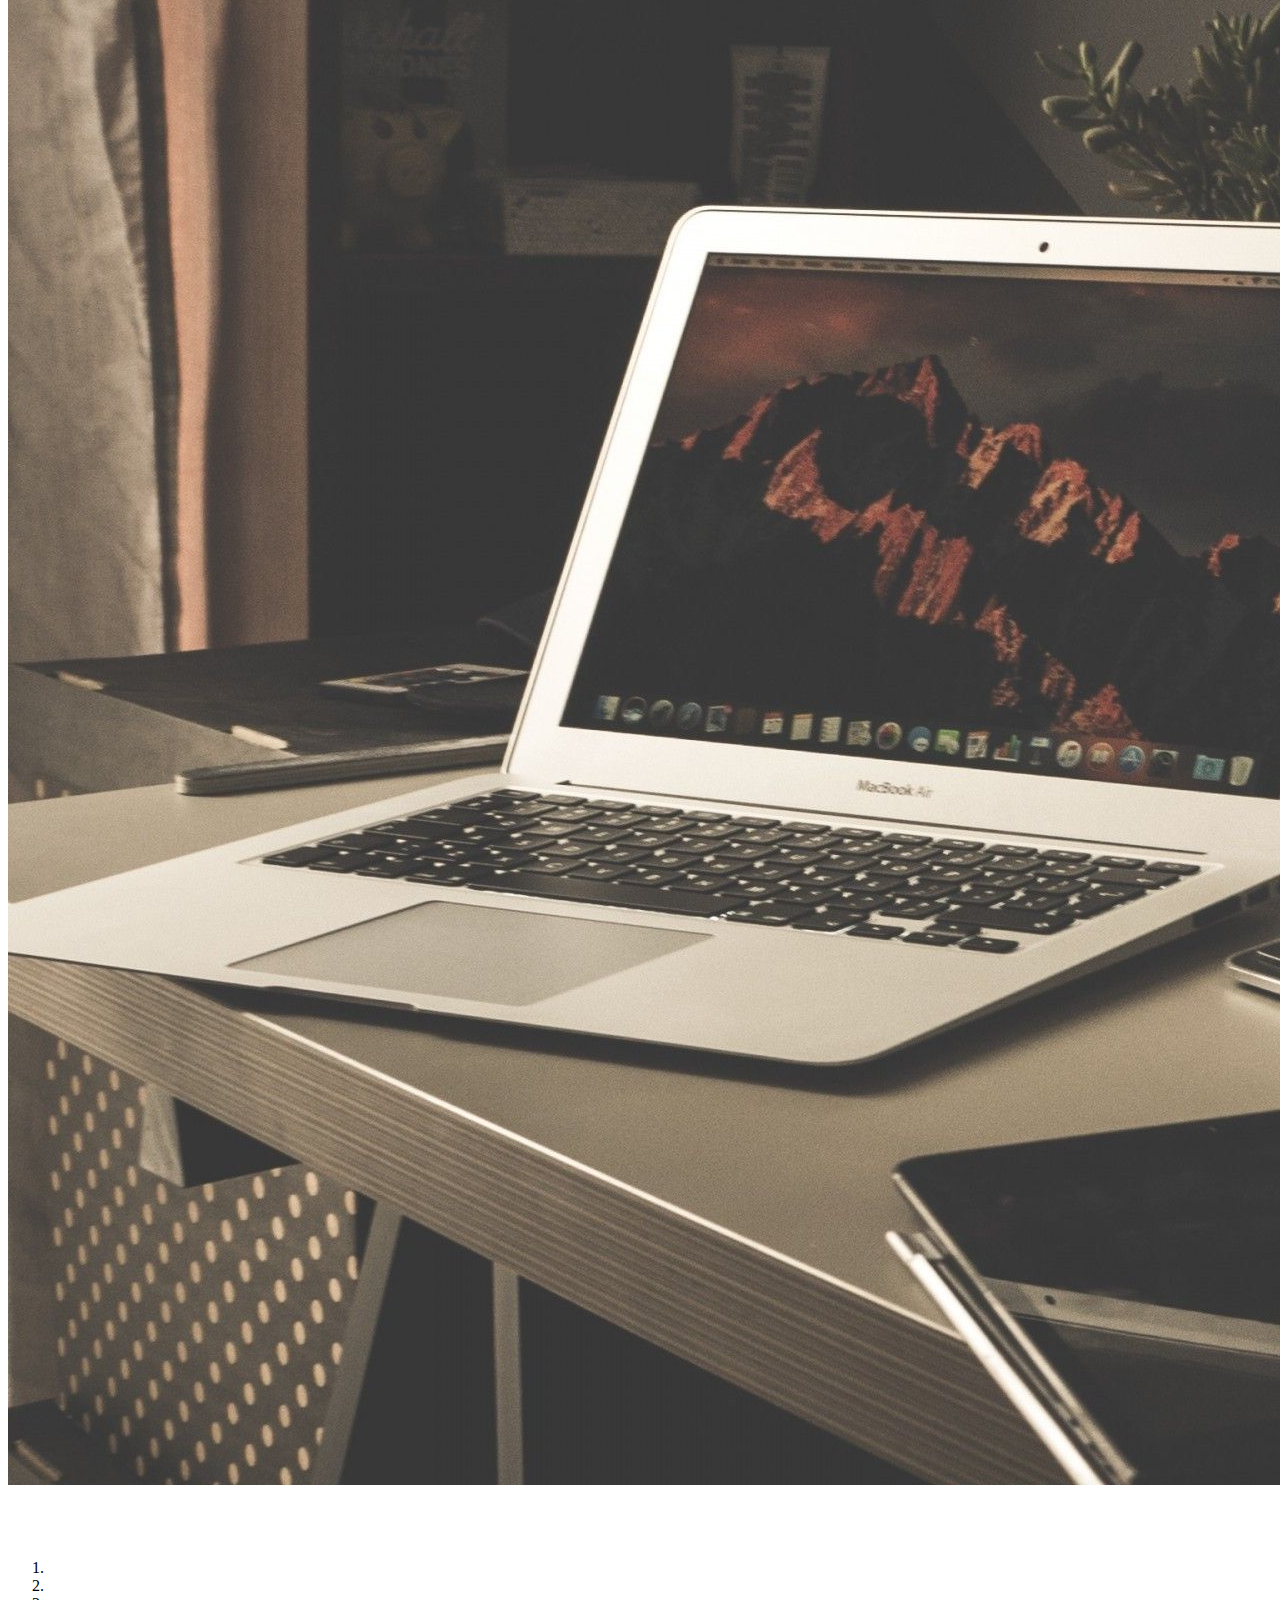
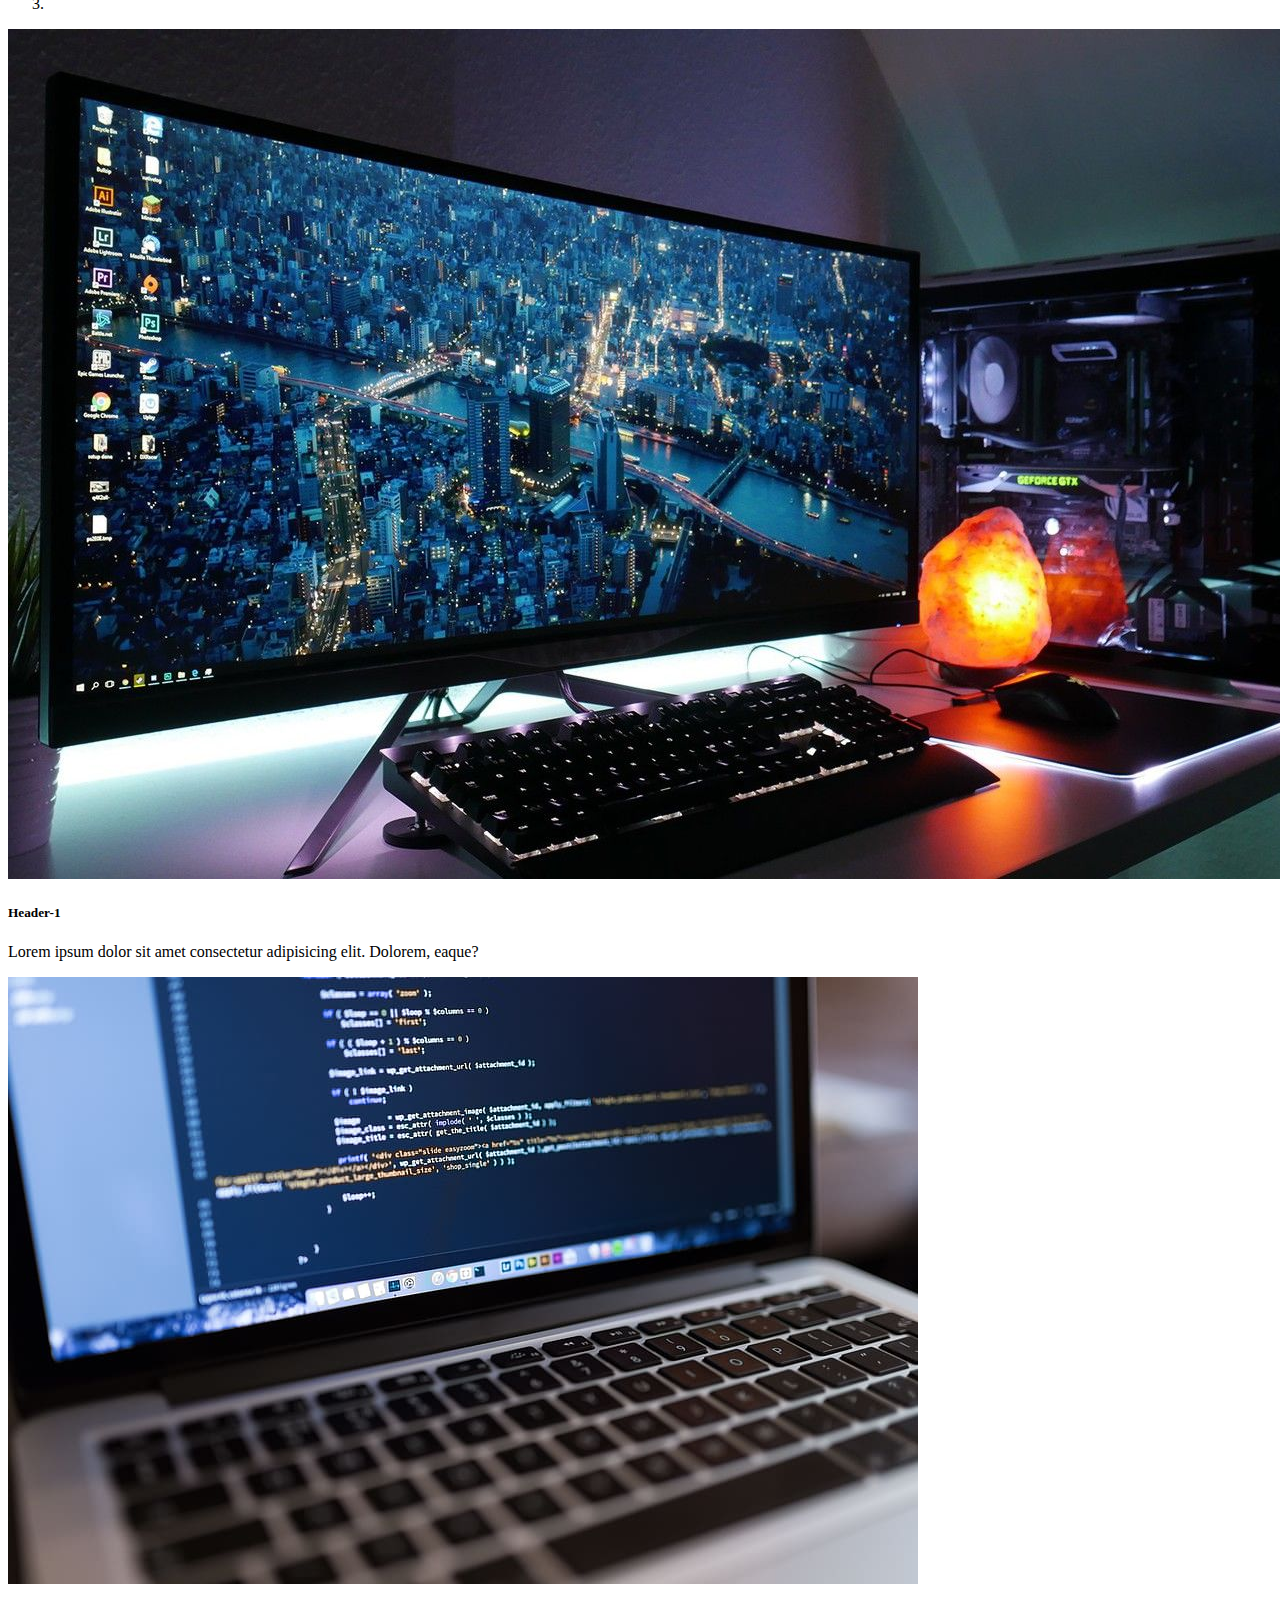
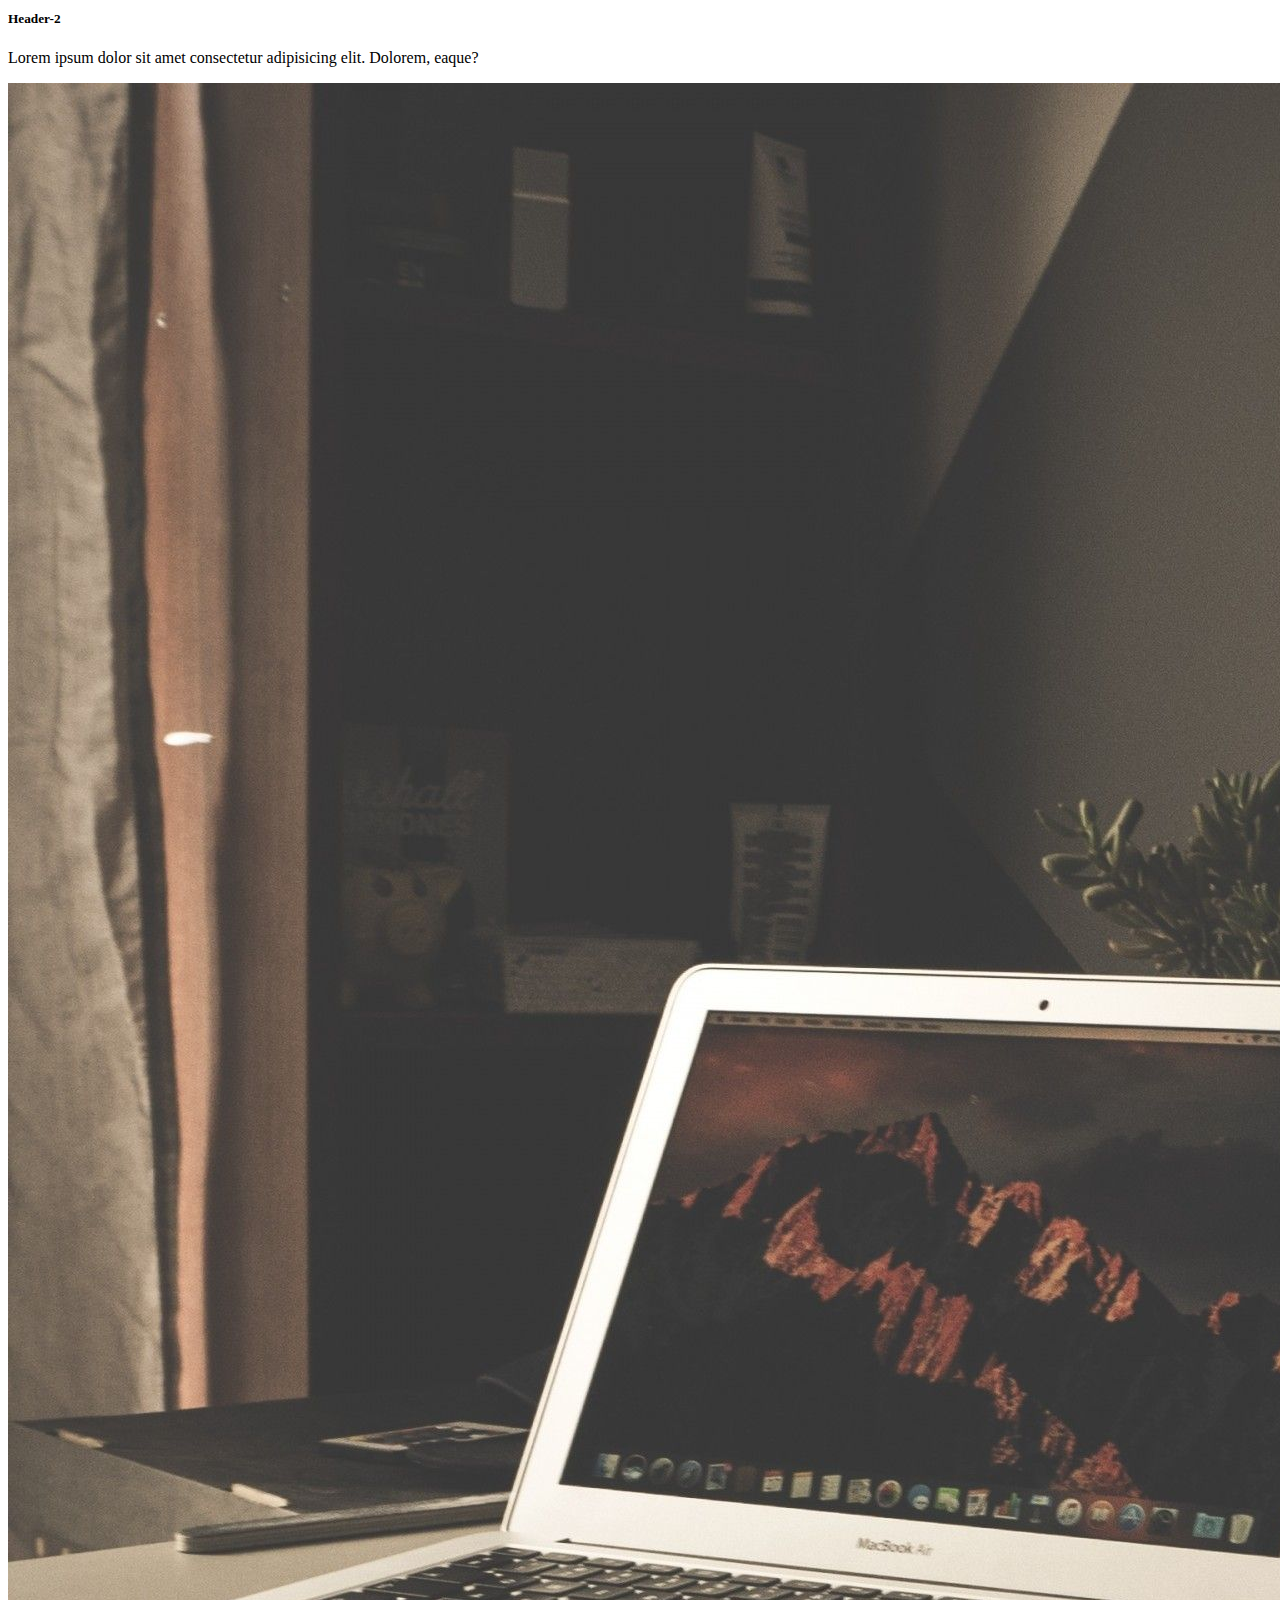
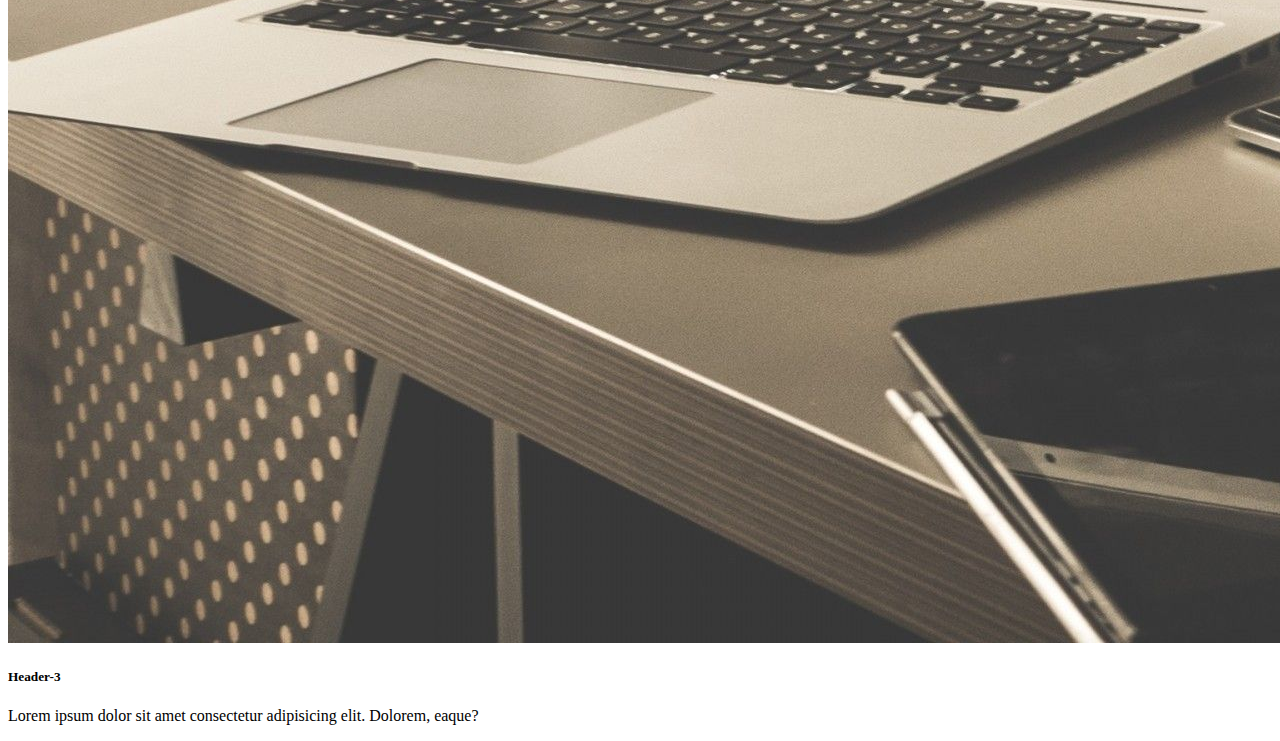
<file: css_uygulama1/bootstrap/carusel.html>
<!DOCTYPE html>
<htl lang="en">

    <head>
        <meta charset="UTF-8">
        <meta http-equiv="X-UA-Compatible" content="IE=edge">
        <meta name="viewport" content="width=device-width, initial-scale=1.0">
        <title>Carousel</title>
        <link href="https://cdn.jsdelivr.net/npm/bootstrap@5.0.2/dist/css/bootstrap.min.css" rel="stylesheet"
            integrity="sha384-EVSTQN3/azprG1Anm3QDgpJLIm9Nao0Yz1ztcQTwFspd3yD65VohhpuuCOmLASjC" crossorigin="anonymous">

        <style>

        </style>
    </head>

    <body class="w-75 mx-auto my-4">

        <div class="carousel slide" data-ride="carousel">
            <div class="carousel-inner">
                <div class="carousel-item active">
                    <img class="d-block w-100" src="images/s01.jpg" alt="">
                </div>
                <div class="carousel-item">
                    <img class="d-block w-100" src="images/s02.jpg" alt="">
                </div>
                <div class="carousel-item">
                    <img class="d-block w-100" src="images/s03.jpg" alt="">
                </div>
            </div>
        </div>
        <br><br><br>
        <div id="slider1" class="carousel slide" data-ride="carousel">
            <div class="carousel-inner">
                <div class="carousel-item active">
                    <img class="d-block w-100" src="images/s01.jpg" alt="">
                </div>
                <div class="carousel-item">
                    <img class="d-block w-100" src="images/s02.jpg" alt="">
                </div>
                <div class="carousel-item">
                    <img class="d-block w-100" src="images/s03.jpg" alt="">
                </div>
            </div>
            <a href="#slider1" class="carousel-control-prev" data-slide="prev">
                <span class="carousel-control-prev-icon"></span>
                <a>
                    <a href="#slider1" class="carousel-control-next" data-slide="next">
                        <span class="carousel-control-next-icon"></span>
                    </a>

        </div>

        <br><br><br>

        <div id="slider2" class="carousel slide" data-ride="carousel">
            <ol class="carousel-indicators">
                <li data-target="#slider2" data-slide-to="0" class="active"></li>
                <li data-target="#slider2" data-slide-to="1"></li>
                <li data-target="#slider2" data-slide-to="2"></li>
            </ol>


            <div class="carousel-inner">
                <div class="carousel-item active">
                    <img class="d-block w-100" src="images/s01.jpg" alt="">
                </div>
                <div class="carousel-item">
                    <img class="d-block w-100" src="images/s02.jpg" alt="">
                </div>
                <div class="carousel-item">
                    <img class="d-block w-100" src="images/s03.jpg" alt="">
                </div>
            </div>
            <a href="#slider2" class="carousel-control-prev" data-slide="prev">
                <span class="carousel-control-prev-icon"></span>
                <a>
                    <a href="#slider2" class="carousel-control-next" data-slide="next">
                        <span class="carousel-control-next-icon"></span>
                    </a>

        </div>
        <br><br><br>

        <div id="slider3" class="carousel slide" data-ride="carousel">
            <ol class="carousel-indicators">
                <li data-target="#slider2" data-slide-to="0" class="active"></li>
                <li data-target="#slider2" data-slide-to="1"></li>
                <li data-target="#slider2" data-slide-to="2"></li>
            </ol>

            <div class="carousel-inner">
                <div class="carousel-item active">
                    <img class="d-block w-100" src="images/s01.jpg" alt="">
                    <div class="caroussel-caption d-none d-md-block">
                        <h5>Header-1</h5>
                        <p>Lorem ipsum dolor sit amet consectetur adipisicing elit. Dolorem, eaque?</p>
                    </div>
                </div>
                <div class="carousel-item">
                    <img class="d-block w-100" src="images/s02.jpg" alt="">
                    <div class="carousel-caption d-none d-md-block">
                        <h5>Header-2</h5>
                        <p>Lorem ipsum dolor sit amet consectetur adipisicing elit. Dolorem, eaque?</p>
                    </div>
                </div>
                <div class="carousel-item">
                    <img class="d-block w-100" src="images/s03.jpg" alt="">
                    <div class="carousel-caption d-none d-md-block">
                        <h5>Header-3</h5>
                        <p>Lorem ipsum dolor sit amet consectetur adipisicing elit. Dolorem, eaque?</p>
                    </div>
                </div>
            </div>
            <a href="#slider3" class="carousel-control-prev" data-slide="prev">
                <span class="carousel-control-prev-icon"></span>
                <a>
                    <a href="#slider3" class="carousel-control-next" data-slide="next">
                        <span class="carousel-control-next-icon"></span>
                    </a>

        </div>
































        <script src="https://code.jquery.com/jquery-3.3.1.min.js"></script>
        <script src="https://cdnjs.cloudflare.com/ajax/libs/popper.js/1.14.3/umd/popper.min.js"></script>
        <script src="https://stackpath.bootstrapcdn.com/bootstrap/4.1.3/js/bootstrap.min.js"></script>


        <script src="https://cdn.jsdelivr.net/npm/bootstrap@5.0.2/dist/js/bootstrap.bundle.min.js"
            integrity="sha384-MrcW6ZMFYlzcLA8Nl+NtUVF0sA7MsXsP1UyJoMp4YLEuNSfAP+JcXn/tWtIaxVXM" crossorigin="anonymous">
            </script>
        <script src="https://cdn.jsdelivr.net/npm/@popperjs/core@2.9.2/dist/umd/popper.min.js"
            integrity="sha384-IQsoLXl5PILFhosVNubq5LC7Qb9DXgDA9i+tQ8Zj3iwWAwPtgFTxbJ8NT4GN1R8p"
            crossorigin="anonymous"></script>
        <script src="https://cdn.jsdelivr.net/npm/bootstrap@5.0.2/dist/js/bootstrap.min.js"
            integrity="sha384-cVKIPhGWiC2Al4u+LWgxfKTRIcfu0JTxR+EQDz/bgldoEyl4H0zUF0QKbrJ0EcQF"
            crossorigin="anonymous"></script>

    </body>

    </html>
</file>
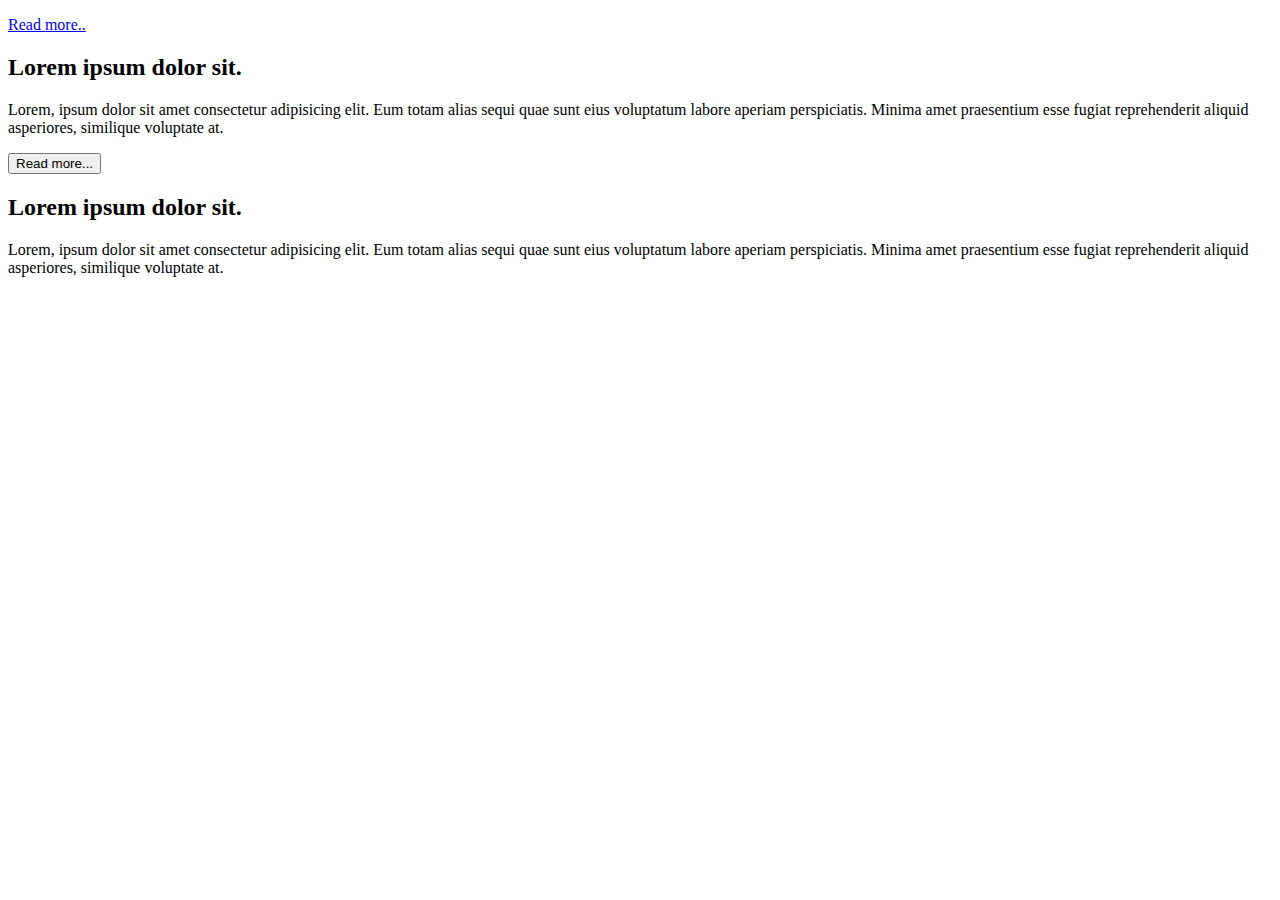
<file: css_uygulama1/bootstrap/collapse.html>
<!DOCTYPE html>
<html lang="en">

<head>
    <meta charset="UTF-8">
    <meta http-equiv="X-UA-Compatible" content="IE=edge">
    <meta name="viewport" content="width=device-width, initial-scale=1.0">
    <title>Collapse</title>
    <link href="https://cdn.jsdelivr.net/npm/bootstrap@5.0.2/dist/css/bootstrap.min.css" rel="stylesheet"
        integrity="sha384-EVSTQN3/azprG1Anm3QDgpJLIm9Nao0Yz1ztcQTwFspd3yD65VohhpuuCOmLASjC" crossorigin="anonymous">

    <style>

    </style>
</head>

<body class="w-75 mx-auto my-4">

    <p>
        <a href="#content" class="btn btn-primary" data-toggle="collapse">Read more..</a>
    </p>

    <div id="content" class="collapse">
        <h2>Lorem ipsum dolor sit.</h2>
        <p>Lorem, ipsum dolor sit amet consectetur adipisicing elit. Eum totam alias sequi quae sunt eius voluptatum
            labore aperiam perspiciatis. Minima amet praesentium esse fugiat reprehenderit aliquid asperiores, similique
            voluptate at.</p>
    </div>

    <button type="button" class="btn btn-danger" data-toggle="collapse" data-target="#content2">Read more...</button>
    <div id="content2" class="collapse">
        <h2>Lorem ipsum dolor sit.</h2>
        <p>Lorem, ipsum dolor sit amet consectetur adipisicing elit. Eum totam alias sequi quae sunt eius voluptatum
            labore aperiam perspiciatis. Minima amet praesentium esse fugiat reprehenderit aliquid asperiores, similique
            voluptate at.</p>
    </div>























    <script src="https://code.jquery.com/jquery-3.3.1.min.js"></script>
    <script src="https://cdnjs.cloudflare.com/ajax/libs/popper.js/1.14.3/umd/popper.min.js"></script>
    <script src="https://stackpath.bootstrapcdn.com/bootstrap/4.1.3/js/bootstrap.min.js"></script>


    <script src="https://cdn.jsdelivr.net/npm/bootstrap@5.0.2/dist/js/bootstrap.bundle.min.js"
        integrity="sha384-MrcW6ZMFYlzcLA8Nl+NtUVF0sA7MsXsP1UyJoMp4YLEuNSfAP+JcXn/tWtIaxVXM" crossorigin="anonymous">
        </script>
    <script src="https://cdn.jsdelivr.net/npm/@popperjs/core@2.9.2/dist/umd/popper.min.js"
        integrity="sha384-IQsoLXl5PILFhosVNubq5LC7Qb9DXgDA9i+tQ8Zj3iwWAwPtgFTxbJ8NT4GN1R8p"
        crossorigin="anonymous"></script>
    <script src="https://cdn.jsdelivr.net/npm/bootstrap@5.0.2/dist/js/bootstrap.min.js"
        integrity="sha384-cVKIPhGWiC2Al4u+LWgxfKTRIcfu0JTxR+EQDz/bgldoEyl4H0zUF0QKbrJ0EcQF"
        crossorigin="anonymous"></script>

</body>

</html>
</file>
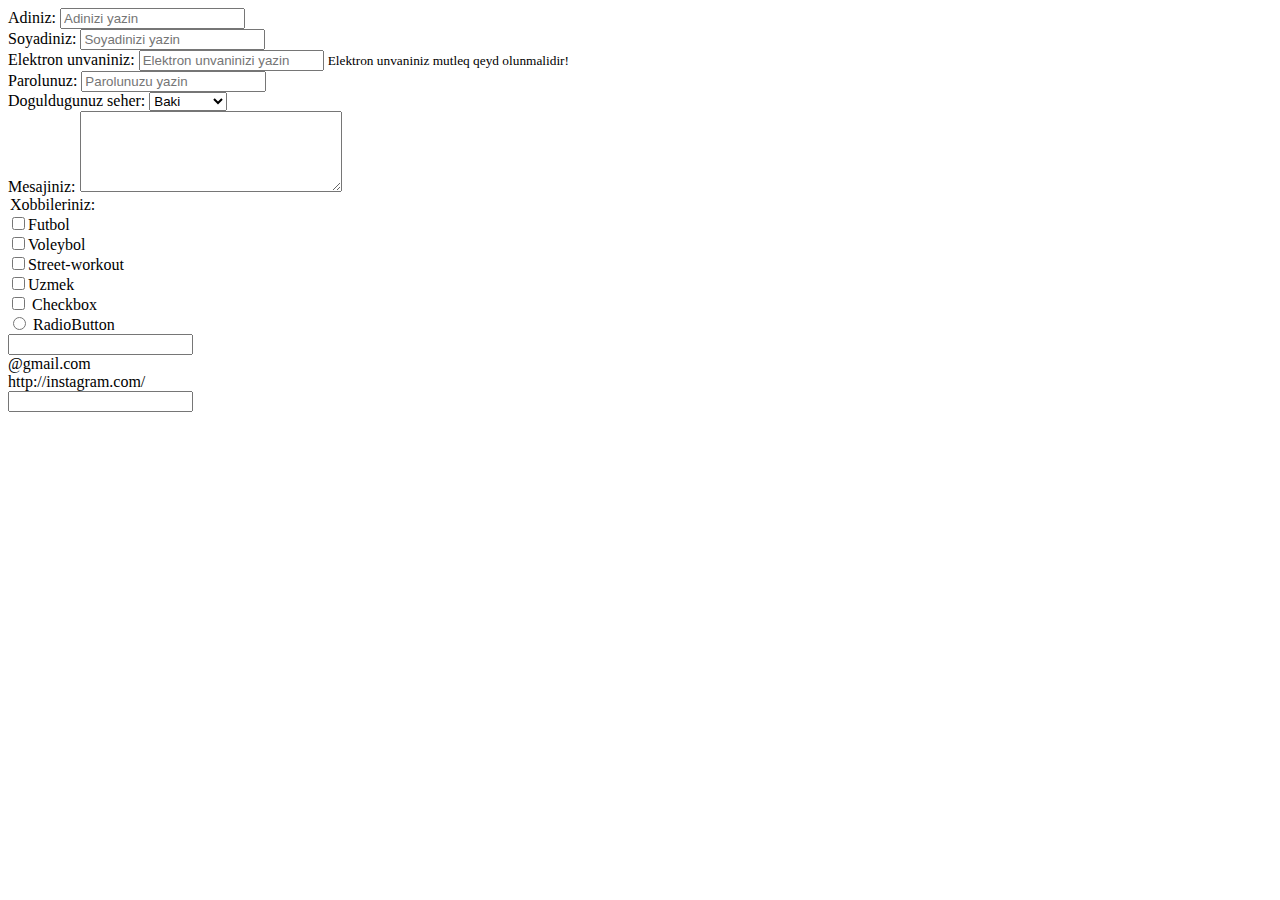
<file: css_uygulama1/bootstrap/forms_bootstrap.html>
<!DOCTYPE html>
<html lang="en">

<head>
    <meta charset="UTF-8">
    <meta http-equiv="X-UA-Compatible" content="IE=edge">
    <meta name="viewport" content="width=device-width, initial-scale=1.0">
    <title>Bootstrap 5</title>
    <link href="https://cdn.jsdelivr.net/npm/bootstrap@5.0.2/dist/css/bootstrap.min.css" rel="stylesheet"
        integrity="sha384-EVSTQN3/azprG1Anm3QDgpJLIm9Nao0Yz1ztcQTwFspd3yD65VohhpuuCOmLASjC" crossorigin="anonymous">

    <style>
        .w {
            width: 200px;

        }
    </style>
</head>

<body class="p-5">

    <form>
        <div class="form-group">
            <label for="name">Adiniz:</label>
            <input type="text" id="name" class="form-control" placeholder="Adinizi yazin">
        </div>


        <div class="form-group mt-3">
            <label for="surname">Soyadiniz:</label>
            <input type="text" id="surname" class="form-control" placeholder="Soyadinizi yazin">
        </div>

        <div class="form-group mt-3">
            <label for="email">Elektron unvaniniz:</label>
            <input type="email" id="email" class="form-control" placeholder="Elektron unvaninizi yazin">
            <small class="form-text text-muted">Elektron unvaniniz mutleq qeyd olunmalidir!</small>
        </div>

        <div class="form-group mt-3">
            <label for="password">Parolunuz:</label>
            <input type="password" id="password" class="form-control" placeholder="Parolunuzu yazin">
        </div>

        <div class="form-group mt-3">
            <label for="city">Doguldugunuz seher:</label>
            <select name="city" id="city" class="form-control">
                <option value="10">Baki</option>
                <option value="50">Sumqayit</option>
                <option value="20">Gence</option>
                <option value="27">Xacmaz</option>
                <option value="55">Sheki</option>
            </select>


        </div>


        <div class="form-group mt-3">
            <label for="message">Mesajiniz:</label>
            <textarea name="message" id="message" cols="30" rows="5" class="form-control">

            </textarea>
        </div>


        <div class="form-group mt-3">
            <legend>Xobbileriniz:</legend>
            <div class="form-check">
                <label class="form-check-label">
                    <input type="checkbox">Futbol
                </label>
            </div>

            <div class="form-check">
                <label class="form-check-label">
                    <input type="checkbox">Voleybol
                </label>
            </div>

            <div class="form-check">
                <label class="form-check-label">
                    <input type="checkbox">Street-workout
                </label>
            </div>
            <div class="form-check">
                <label class="form-check-label">
                    <input type="checkbox">Uzmek
                </label>
            </div>
        </div>

        <div class="custom-control custom-checkbox mt-4">
            <input type="checkbox" id="cb" class="custom-control-input">
            <label class="custom-control-label" for="cb">Checkbox</label>
        </div>


        <div class="custom-control custom-radio mt-4">
            <input type="radio" id="rb" class="custom-control-input">
            <label class="custom-control-label" for="rb">RadioButton</label>
        </div>


        <div class="input-group mt-3">
            <input type="text" class="form-control">
            <div class="input-group-append">
                <span class="input-group-text" id="ig">@gmail.com</span>
            </div>

        </div>

        <div class="input-group mt-3">

            <div class="input-group-prepend">
                <span class="input-group-text" id="ig">http://instagram.com/</span>
            </div>
            <input type="text" class="form-control">

        </div>



    </form>




    <script src="https://cdn.jsdelivr.net/npm/bootstrap@5.0.2/dist/js/bootstrap.bundle.min.js"
        integrity="sha384-MrcW6ZMFYlzcLA8Nl+NtUVF0sA7MsXsP1UyJoMp4YLEuNSfAP+JcXn/tWtIaxVXM"
        crossorigin="anonymous"></script>
    <script src="https://cdn.jsdelivr.net/npm/@popperjs/core@2.9.2/dist/umd/popper.min.js"
        integrity="sha384-IQsoLXl5PILFhosVNubq5LC7Qb9DXgDA9i+tQ8Zj3iwWAwPtgFTxbJ8NT4GN1R8p"
        crossorigin="anonymous"></script>
    <script src="https://cdn.jsdelivr.net/npm/bootstrap@5.0.2/dist/js/bootstrap.min.js"
        integrity="sha384-cVKIPhGWiC2Al4u+LWgxfKTRIcfu0JTxR+EQDz/bgldoEyl4H0zUF0QKbrJ0EcQF"
        crossorigin="anonymous"></script>

</body>

</html>
</file>
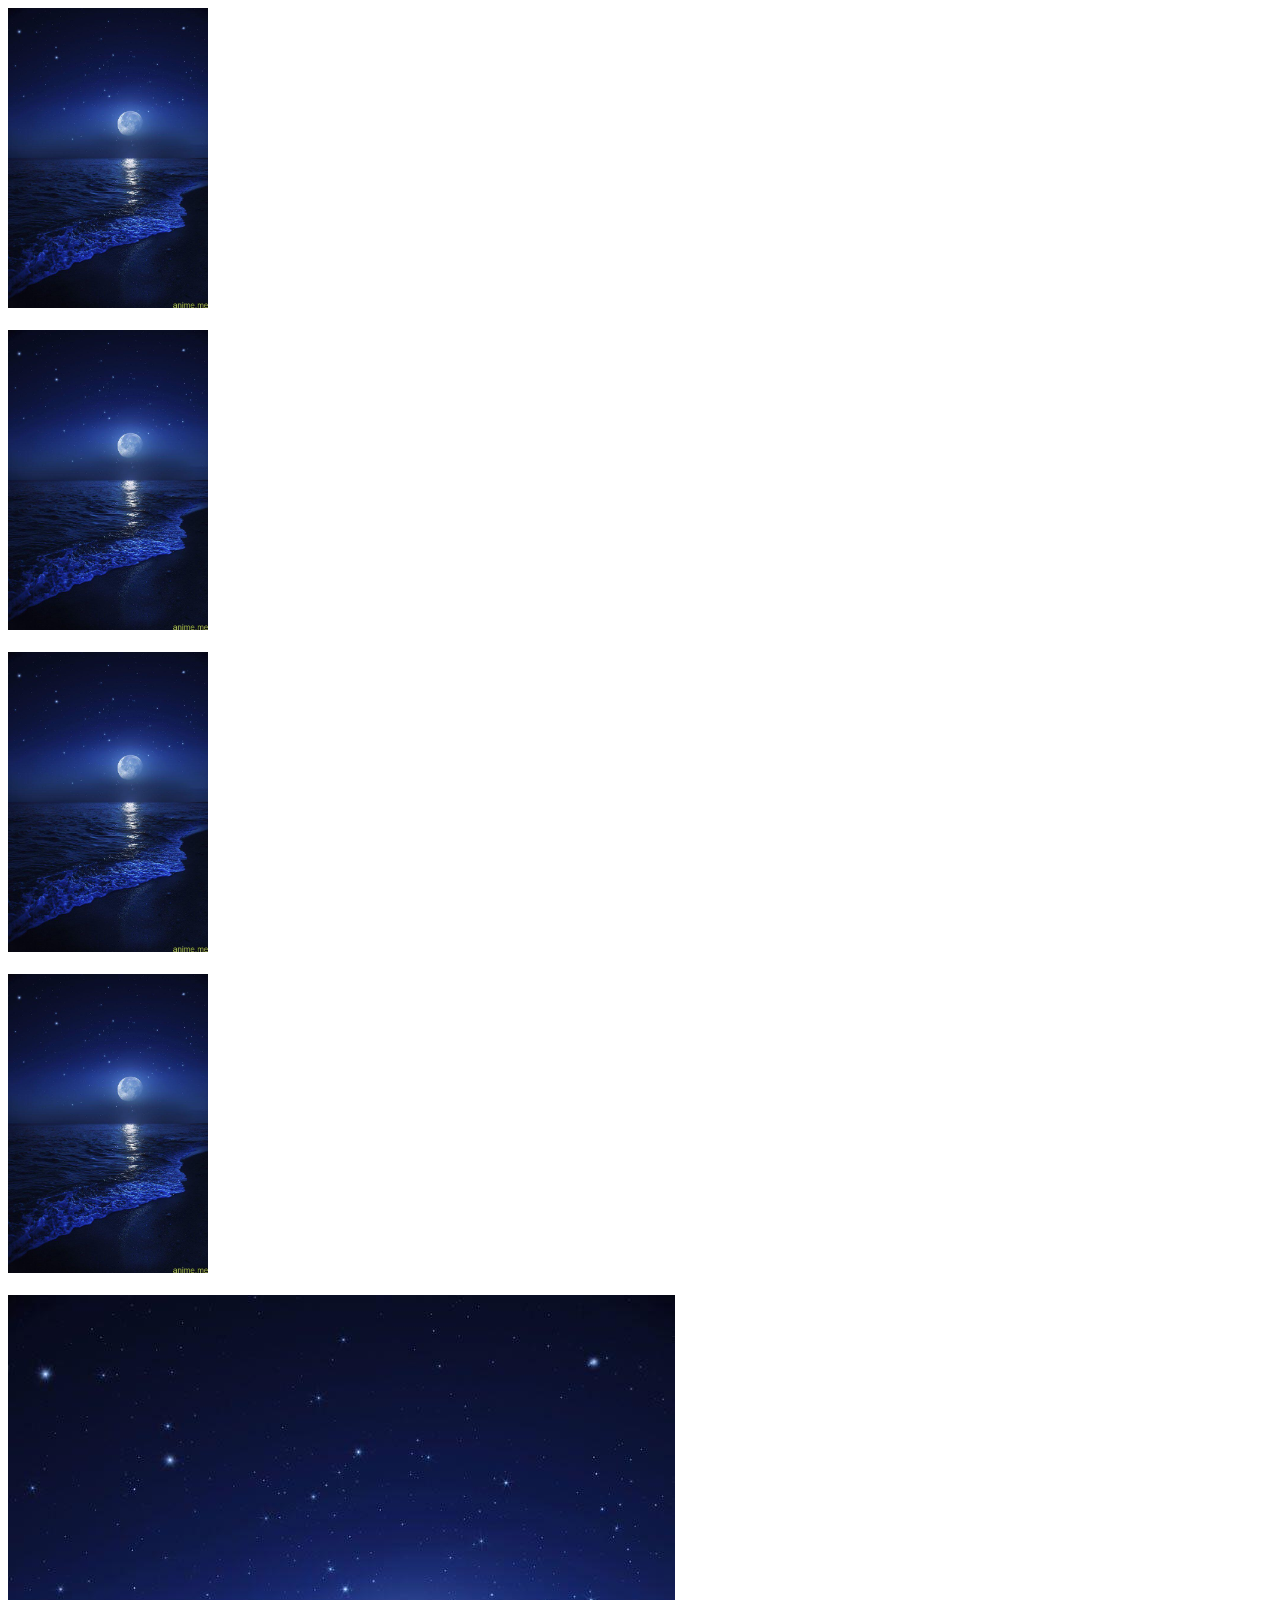
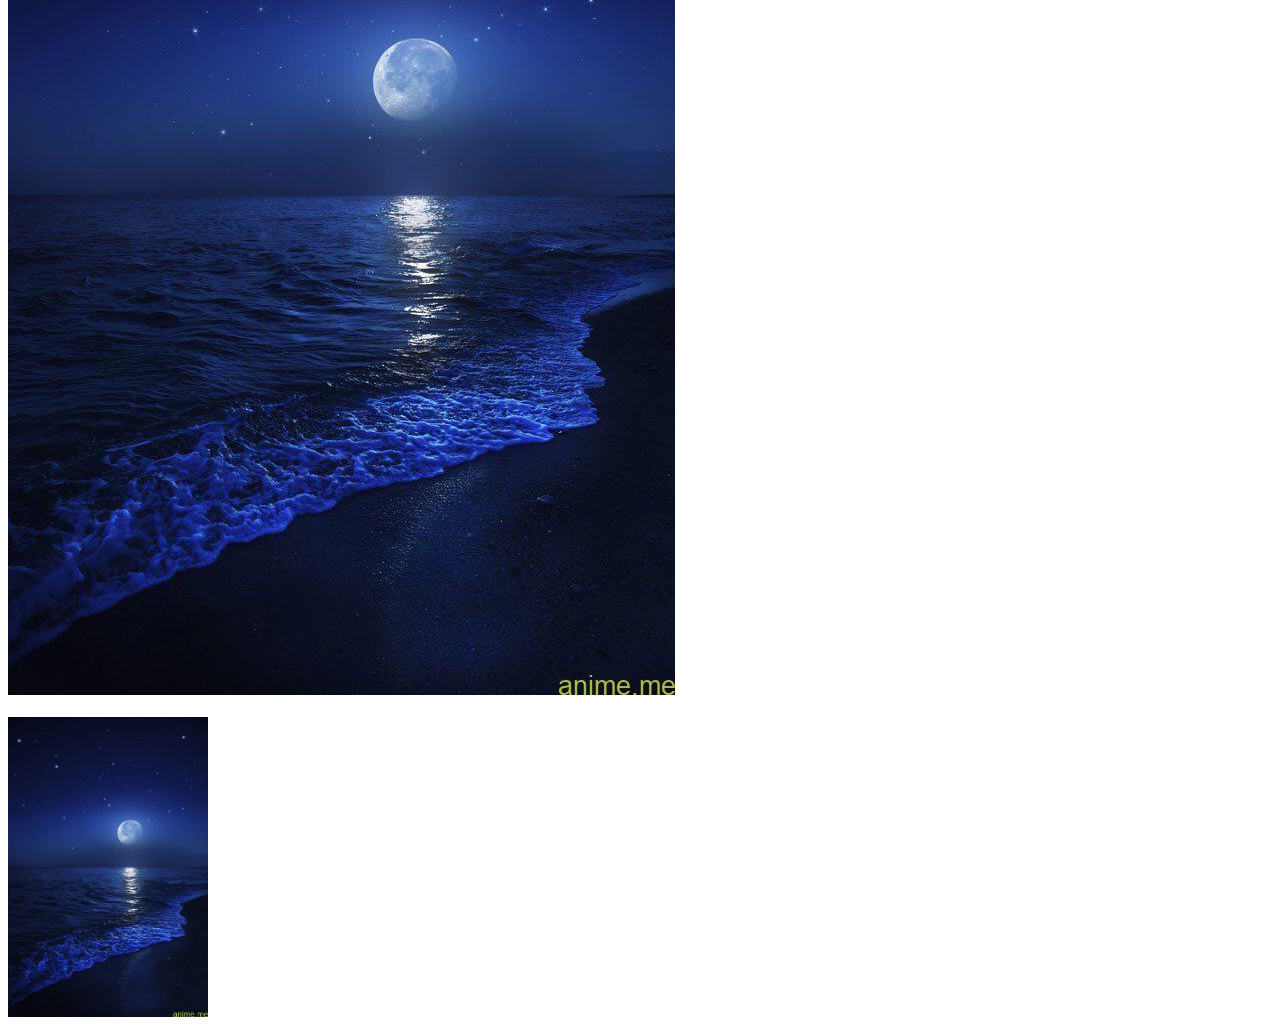
<file: css_uygulama1/bootstrap/images_bootstrap.html>
<!DOCTYPE html>
<html lang="en">

<head>
    <meta charset="UTF-8">
    <meta http-equiv="X-UA-Compatible" content="IE=edge">
    <meta name="viewport" content="width=device-width, initial-scale=1.0">
    <title>Bootstrap 5</title>
    <link href="https://cdn.jsdelivr.net/npm/bootstrap@5.0.2/dist/css/bootstrap.min.css" rel="stylesheet"
        integrity="sha384-EVSTQN3/azprG1Anm3QDgpJLIm9Nao0Yz1ztcQTwFspd3yD65VohhpuuCOmLASjC" crossorigin="anonymous">

    <style>
        .w {
            width:200px;
            
        }


    </style>
</head>

<body class="p-5">

   <img src="images/Beach-at-night.jpg" alt="" class="w">
   <br><br>
   <img src="images/Beach-at-night.jpg" alt="" class="rounded w">
   <br><br>
   <img src="images/Beach-at-night.jpg" alt="" class="rounded-circle w">
   <br><br>
   <img src="images/Beach-at-night.jpg" alt="" class="img-thumnail w">
   <br><br>
   <img src="images/Beach-at-night.jpg" alt="" class="img-fluid">
   <br><br>
   <img src="images/Beach-at-night.jpg" alt="" class="w d-block mx-auto">




    <script src="https://cdn.jsdelivr.net/npm/bootstrap@5.0.2/dist/js/bootstrap.bundle.min.js"
        integrity="sha384-MrcW6ZMFYlzcLA8Nl+NtUVF0sA7MsXsP1UyJoMp4YLEuNSfAP+JcXn/tWtIaxVXM"
        crossorigin="anonymous"></script>
    <script src="https://cdn.jsdelivr.net/npm/@popperjs/core@2.9.2/dist/umd/popper.min.js"
        integrity="sha384-IQsoLXl5PILFhosVNubq5LC7Qb9DXgDA9i+tQ8Zj3iwWAwPtgFTxbJ8NT4GN1R8p"
        crossorigin="anonymous"></script>
    <script src="https://cdn.jsdelivr.net/npm/bootstrap@5.0.2/dist/js/bootstrap.min.js"
        integrity="sha384-cVKIPhGWiC2Al4u+LWgxfKTRIcfu0JTxR+EQDz/bgldoEyl4H0zUF0QKbrJ0EcQF"
        crossorigin="anonymous"></script>

</body>

</html>
</file>
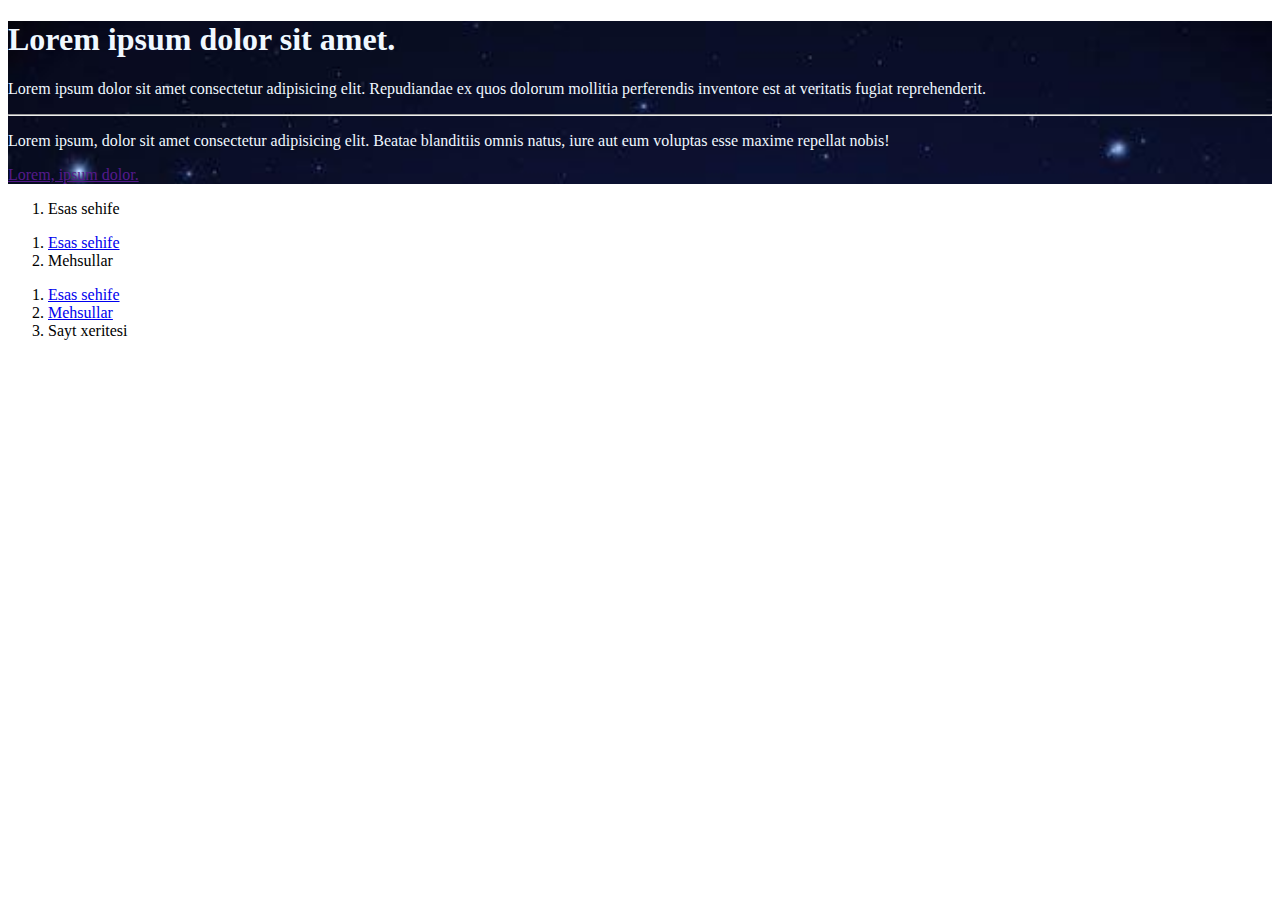
<file: css_uygulama1/bootstrap/jumbotron-breadcrumb.html>
<!DOCTYPE html>
<html lang="en">

<head>
    <meta charset="UTF-8">
    <meta http-equiv="X-UA-Compatible" content="IE=edge">
    <meta name="viewport" content="width=device-width, initial-scale=1.0">
    <title>Bootstrap 5</title>
    <link href="https://cdn.jsdelivr.net/npm/bootstrap@5.0.2/dist/css/bootstrap.min.css" rel="stylesheet"
        integrity="sha384-EVSTQN3/azprG1Anm3QDgpJLIm9Nao0Yz1ztcQTwFspd3yD65VohhpuuCOmLASjC" crossorigin="anonymous">

    <style>
        .jumbotron {
            background-image: url(images/Beach-at-night.jpg);
            background-size: cover;
            color: aliceblue
        }
    </style>
</head>

<body class="w-75 mx-auto my-4">

    <div class="jumbotron">
        <h1>Lorem ipsum dolor sit amet.</h1>
        <p class="lead">
            Lorem ipsum dolor sit amet consectetur adipisicing elit. Repudiandae ex quos dolorum mollitia perferendis
            inventore est at veritatis fugiat reprehenderit.
        </p>
        <hr>
        <p>
            Lorem ipsum, dolor sit amet consectetur adipisicing elit. Beatae blanditiis omnis natus, iure aut eum
            voluptas esse maxime repellat nobis!
        </p>
        <a href="" class="btn btn-primary btn-lg">Lorem, ipsum dolor.</a>
    </div>


    <nav>
        <div class="container">
            <ol class="breadcrumb">
                <li class="breadcrumb-item active">Esas sehife</li>
            </ol>
        </div>
    </nav>

    <nav>
        <div class="container">
            <ol class="breadcrumb">
                <li class="breadcrumb-item "><a href="#">Esas sehife</a></li>
                <li class="breadcrumb-item active">Mehsullar</li>
            </ol>
        </div>
    </nav>

    <nav>
        <div class="container">
            <ol class="breadcrumb">
                <li class="breadcrumb-item "><a href="#">Esas sehife</a></li>
                <li class="breadcrumb-item "><a href="#">Mehsullar</a></li>
                <li class="breadcrumb-item active">Sayt xeritesi</li>
            </ol>
        </div>
    </nav>































    















    <script src="https://cdn.jsdelivr.net/npm/bootstrap@5.0.2/dist/js/bootstrap.bundle.min.js"
        integrity="sha384-MrcW6ZMFYlzcLA8Nl+NtUVF0sA7MsXsP1UyJoMp4YLEuNSfAP+JcXn/tWtIaxVXM"
        crossorigin="anonymous"></script>
    <script src="https://cdn.jsdelivr.net/npm/@popperjs/core@2.9.2/dist/umd/popper.min.js"
        integrity="sha384-IQsoLXl5PILFhosVNubq5LC7Qb9DXgDA9i+tQ8Zj3iwWAwPtgFTxbJ8NT4GN1R8p"
        crossorigin="anonymous"></script>
    <script src="https://cdn.jsdelivr.net/npm/bootstrap@5.0.2/dist/js/bootstrap.min.js"
        integrity="sha384-cVKIPhGWiC2Al4u+LWgxfKTRIcfu0JTxR+EQDz/bgldoEyl4H0zUF0QKbrJ0EcQF"
        crossorigin="anonymous"></script>

</body>

</html>
</file>
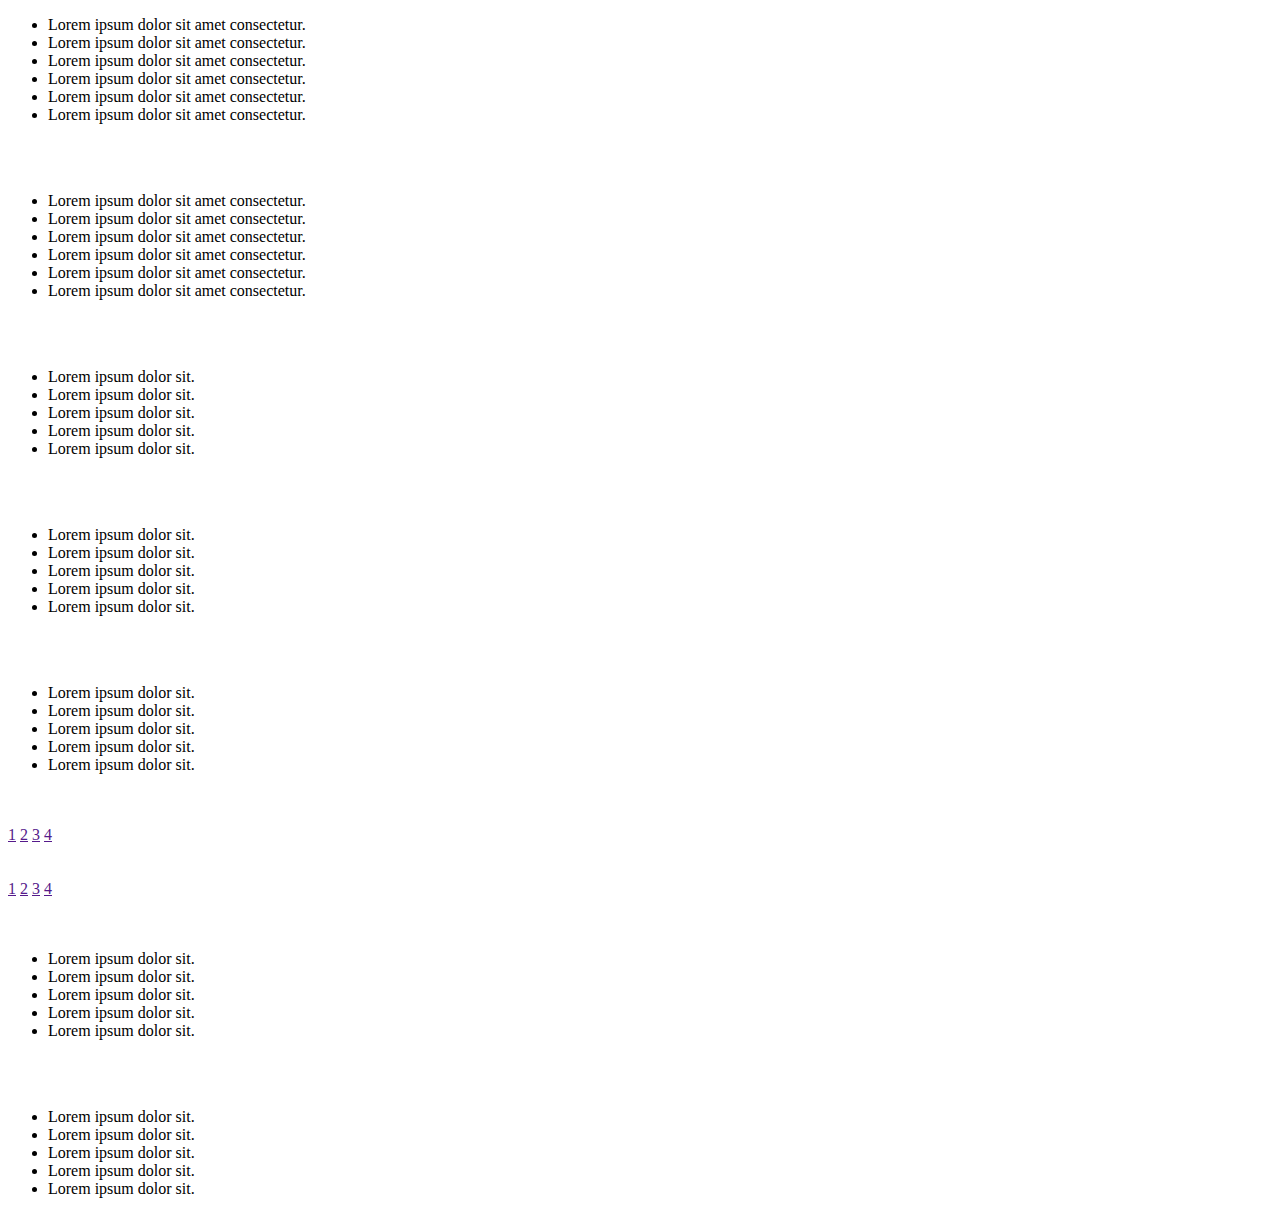
<file: css_uygulama1/bootstrap/listler_bootstrap.html>
<!DOCTYPE html>
<html lang="en">

<head>
    <meta charset="UTF-8">
    <meta http-equiv="X-UA-Compatible" content="IE=edge">
    <meta name="viewport" content="width=device-width, initial-scale=1.0">
    <title>Bootstrap 5</title>
    <link href="https://cdn.jsdelivr.net/npm/bootstrap@5.0.2/dist/css/bootstrap.min.css" rel="stylesheet"
        integrity="sha384-EVSTQN3/azprG1Anm3QDgpJLIm9Nao0Yz1ztcQTwFspd3yD65VohhpuuCOmLASjC" crossorigin="anonymous">

    <style>
     
       
    </style>
</head>

<body class="p-5">

   <ul class="list">
    <li>Lorem ipsum dolor sit amet consectetur.</li>
    <li>Lorem ipsum dolor sit amet consectetur.</li>
    <li>Lorem ipsum dolor sit amet consectetur.</li>
    <li>Lorem ipsum dolor sit amet consectetur.</li>
    <li>Lorem ipsum dolor sit amet consectetur.</li>
    <li>Lorem ipsum dolor sit amet consectetur.</li>
    
   </ul>
   <br><br>

   <ul class="list-unstyled">
    <li>Lorem ipsum dolor sit amet consectetur.</li>
    <li>Lorem ipsum dolor sit amet consectetur.</li>
    <li>Lorem ipsum dolor sit amet consectetur.</li>
    <li>Lorem ipsum dolor sit amet consectetur.</li>
    <li>Lorem ipsum dolor sit amet consectetur.</li>
    <li>Lorem ipsum dolor sit amet consectetur.</li>
    
   </ul>
   <br><br>

   <ul class="list-group">
    <li class="list-group-item">Lorem ipsum dolor sit.</li>
    <li class="list-group-item">Lorem ipsum dolor sit.</li>
    <li class="list-group-item">Lorem ipsum dolor sit.</li>
    <li class="list-group-item">Lorem ipsum dolor sit.</li>
    <li class="list-group-item">Lorem ipsum dolor sit.</li>
   </ul>

   <br><br>


   <ul class="list-group">
    <li class="list-group-item active">Lorem ipsum dolor sit.</li>
    <li class="list-group-item">Lorem ipsum dolor sit.</li>
    <li class="list-group-item">Lorem ipsum dolor sit.</li>
    <li class="list-group-item active">Lorem ipsum dolor sit.</li>
    <li class="list-group-item">Lorem ipsum dolor sit.</li>
   </ul>

   <br><br>
   <ul class="list-group">
    <li class="list-group-item active">Lorem ipsum dolor sit.</li>
    <li class="list-group-item disabled">Lorem ipsum dolor sit.</li>
    <li class="list-group-item">Lorem ipsum dolor sit.</li>
    <li class="list-group-item active">Lorem ipsum dolor sit.</li>
    <li class="list-group-item">Lorem ipsum dolor sit.</li>
   </ul>

   <br><br>

   <div>
    <a href="" class="list-group-item list-group-item" >1</a>
    <a href="" class="list-group-item list-group-item ">2</a>
    <a href="" class="list-group-item list-group-item">3</a>
    <a href="" class="list-group-item list-group-item">4</a>
   </div>

<br><br>
   <div>
    <a href="" class="list-group-item list-group-item-action" >1</a>
    <a href="" class="list-group-item list-group-item-action active ">2</a>
    <a href="" class="list-group-item list-group-item">3</a>
    <a href="" class="list-group-item list-group-item-action disabled">4</a>
   </div>

   <br><br>
   <ul class="list-group list-group-flush">
    <li class="list-group-item ">Lorem ipsum dolor sit.</li>
    <li class="list-group-item ">Lorem ipsum dolor sit.</li>
    <li class="list-group-item">Lorem ipsum dolor sit.</li>
    <li class="list-group-item ">Lorem ipsum dolor sit.</li>
    <li class="list-group-item">Lorem ipsum dolor sit.</li>
   </ul>

   <br><br>

   <ul class="list-group">
    <li class="list-group-item list-group-item-danger">Lorem ipsum dolor sit.</li>
    <li class="list-group-item list-group-item-primary">Lorem ipsum dolor sit.</li>
    <li class="list-group-item list-group-item-warning">Lorem ipsum dolor sit.</li>
    <li class="list-group-item list-group-item-success">Lorem ipsum dolor sit.</li>
    <li class="list-group-item list-group-item-info">Lorem ipsum dolor sit.</li>
   </ul>




   
   
   
    

    



            <script src="https://cdn.jsdelivr.net/npm/bootstrap@5.0.2/dist/js/bootstrap.bundle.min.js"
                integrity="sha384-MrcW6ZMFYlzcLA8Nl+NtUVF0sA7MsXsP1UyJoMp4YLEuNSfAP+JcXn/tWtIaxVXM"
                crossorigin="anonymous"></script>
            <script src="https://cdn.jsdelivr.net/npm/@popperjs/core@2.9.2/dist/umd/popper.min.js"
                integrity="sha384-IQsoLXl5PILFhosVNubq5LC7Qb9DXgDA9i+tQ8Zj3iwWAwPtgFTxbJ8NT4GN1R8p"
                crossorigin="anonymous"></script>
            <script src="https://cdn.jsdelivr.net/npm/bootstrap@5.0.2/dist/js/bootstrap.min.js"
                integrity="sha384-cVKIPhGWiC2Al4u+LWgxfKTRIcfu0JTxR+EQDz/bgldoEyl4H0zUF0QKbrJ0EcQF"
                crossorigin="anonymous"></script>

</body>

</html>
</file>
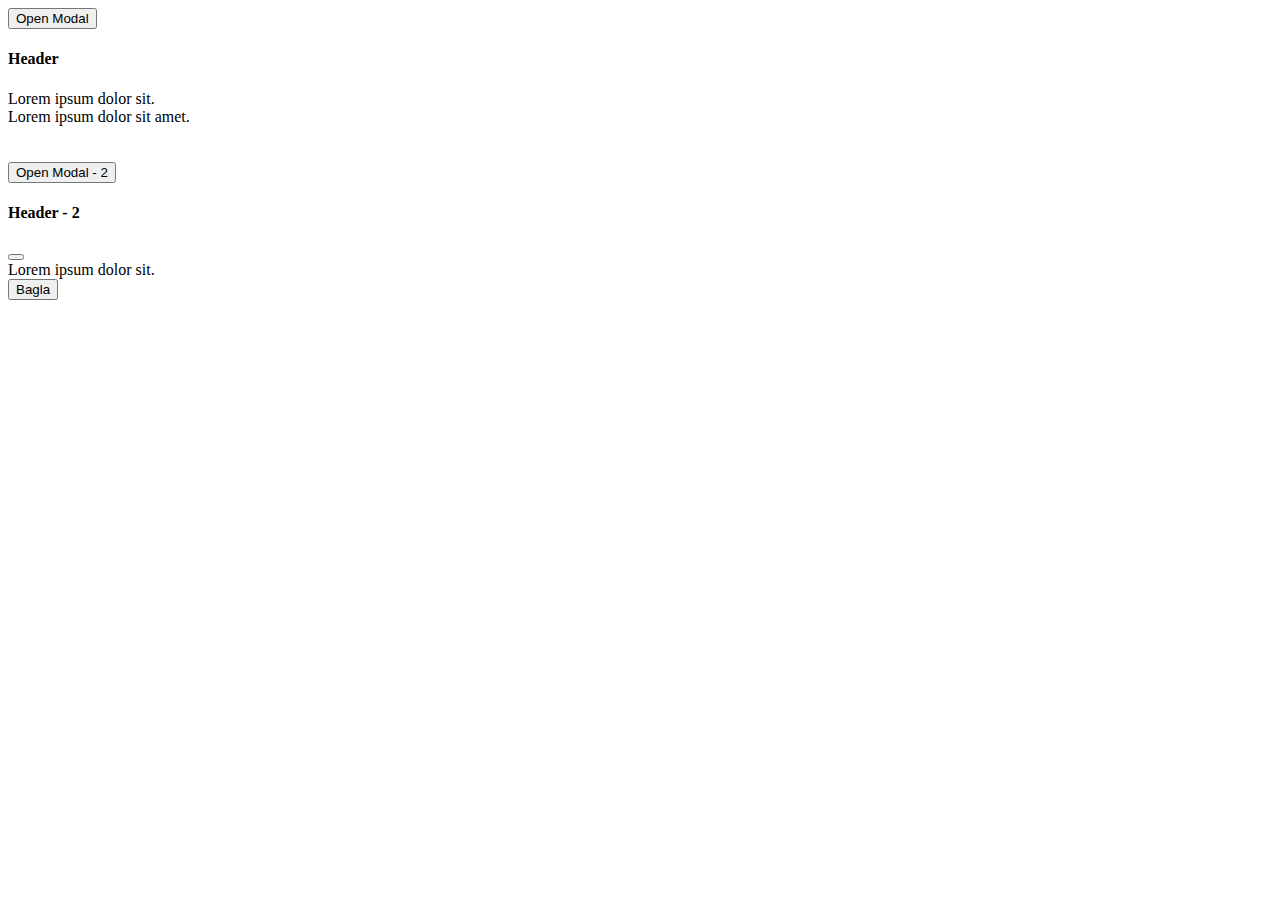
<file: css_uygulama1/bootstrap/modals.html>
<!DOCTYPE html>
<htl lang="en">

    <head>
        <meta charset="UTF-8">
        <meta http-equiv="X-UA-Compatible" content="IE=edge">
        <meta name="viewport" content="width=device-width, initial-scale=1.0">
        <title>Modals</title>
        <link href="https://cdn.jsdelivr.net/npm/bootstrap@5.0.2/dist/css/bootstrap.min.css" rel="stylesheet"
            integrity="sha384-EVSTQN3/azprG1Anm3QDgpJLIm9Nao0Yz1ztcQTwFspd3yD65VohhpuuCOmLASjC" crossorigin="anonymous">

        <style>

        </style>
    </head>

    <body class="w-75 mx-auto my-4">

        <button type="button" class="btn btn-dark" data-target="#myModal" data-toggle="modal">
            Open Modal
        </button>

            <div class="modal fade" id="myModal">
                <div class="modal-dialog modal-sm">
                    <div class="modal-content">
                        <div class="modal-header">
                            <h4>Header</h4>
                        </div>
                        <div class="modal-body">
                            Lorem ipsum dolor sit.
                        </div>
                        <div class="modal-footer">
                            Lorem ipsum dolor sit amet.
                        </div>
                    </div>
                </div>
            </div>


            <br><br>


            <button type="button" class="btn btn-warning" data-target="#myModal2" data-toggle="modal">
                Open Modal - 2
            </button>
    
                <div class="modal fade" id="myModal2">
                    <div class="modal-dialog modal-sm">
                        <div class="modal-content">
                            <div class="modal-header">
                                <h4>Header - 2</h4>
                                <button type="button" class="close" data-dismiss="modal" &times;></button>
                            </div>
                            <div class="modal-body">
                                Lorem ipsum dolor sit.
                            </div>
                            <div class="modal-footer">
                                <button class="btn btn-danger" type="button" data-dismiss="modal">Bagla</button>
                            </div>
                        </div>
                    </div>
                </div>




            

































                        <script src="https://code.jquery.com/jquery-3.3.1.min.js"></script>
                        <script
                            src="https://cdnjs.cloudflare.com/ajax/libs/popper.js/1.14.3/umd/popper.min.js"></script>
                        <script src="https://stackpath.bootstrapcdn.com/bootstrap/4.1.3/js/bootstrap.min.js"></script>


                        <script src="https://cdn.jsdelivr.net/npm/bootstrap@5.0.2/dist/js/bootstrap.bundle.min.js"
                            integrity="sha384-MrcW6ZMFYlzcLA8Nl+NtUVF0sA7MsXsP1UyJoMp4YLEuNSfAP+JcXn/tWtIaxVXM"
                            crossorigin="anonymous">
                            </script>
                        <script src="https://cdn.jsdelivr.net/npm/@popperjs/core@2.9.2/dist/umd/popper.min.js"
                            integrity="sha384-IQsoLXl5PILFhosVNubq5LC7Qb9DXgDA9i+tQ8Zj3iwWAwPtgFTxbJ8NT4GN1R8p"
                            crossorigin="anonymous"></script>
                        <script src="https://cdn.jsdelivr.net/npm/bootstrap@5.0.2/dist/js/bootstrap.min.js"
                            integrity="sha384-cVKIPhGWiC2Al4u+LWgxfKTRIcfu0JTxR+EQDz/bgldoEyl4H0zUF0QKbrJ0EcQF"
                            crossorigin="anonymous"></script>

    </body>

    </html>
</file>
<file: css_uygulama1/style.css>
*{
    padding: O;
    margin: 0;  
    box-sizing: border-box;
}

html{
    font-size: 7px;
}

body {
    font-family: "Lato", sans-serif;
    font-size: 1.6rem;
    font-weight: 400;
    line-height: 1.5;
    background-color: #fff;
}


h1 h2 h3 h4 h5 h6 {
    font-weight: 700px;
    font-family: Montserrat;


}

a {
    text-decoration: none;
}

ul{
    list-style-type: none;
}

section {
    padding-top: 10rem;
    padding-bottom: 10rem;
    text-align: center;
}

.btn-large{
    font-size: 2rem;
    padding: 2.2rem 1.6rem;
}

.btn {
    margin-top: 2rem;
    font-weight: 400;
    display: inline-block;
    border: 2px solid #fff;
    border: radius 0.4rem; 
    cursor: pointer;
    transition: all 0.5s;
}

.btn-social{
    width: 5rem;
    height: 5rem;
    border-radius: 50%;
    font-size: 2rem;
    line-height: 2rem;

}
.btn-outline {
    color: #fff;
    border-color: #fff;
    background-color: transparent;
    
    
}

.btn-outline:hover {
   color: #212529;
   background-color: #fff;
}

.btn-primary {
    background-color: #1ABC9B;
    border-color: #1ABC9B;
    padding:1.2rem 1rem ;
    color: #fff;

}
.btn-primary:hover {
    background-color:#128f76 ;
    border-color: #128f76;
}

.img-fluid {
    max-width: 225px;
    height: auto;
}
.clearfix::after{
    content: "";
    display: block;
    clear: both;
}

.container{
    width: 100%;
    margin-left: auto;
    margin-right: auto;
    padding-left: 0.5rem;
    padding-right: 0.5rem;
}

.col{
    float: left;
    width: 100%;
    padding: 1rem;
}

@media (min-width:576px) {

    .container {
        max-width: 540px;
    }

    html {
        font-size: 7px;
    }


}

@media (min-width:768px) {
    .container {
        max-width: 720px;
    }

    html{
        font-size:  8px;
    }

    .col{
        width: 50%;
    }

}

@media (min-width:992px) {
    
    .container {
        max-width: 960px;
    }

    html{
        font-size: 9px;
    }

    .col{
        width: 33.333%;
    }

}

@media (min-width:1200px) {
    
    .container {
        max-width: 1140px;
    }

    html{
        font-size: 10px;
    }

}


.text-uppercase {
    text-transform: uppercase;
}

/*Navbar */

nav {
    width: 100%;
    font-family: Montserrat;
    background-color: #2c3e4f;
    color: #fff;
    padding-top: 2rem;
    padding-bottom: 2rem;
    position: fixed;
    z-index: 500;
}

#logo-box {
    float: left;
    padding: 0.5rem;
}

#logo-box .logo {
    color: #fff;
    font-weight: 700;
    font-size: 2.5rem;

}
#nav-links {
    float:right
}
#nav-links .nav-item {
    float: left;
    margin: 0.5rem;

}

#nav-links .nav-link {
    color: #fff;
    font-size: 1.6rem;
    font-weight: 700;
    display: block;
    padding: 1.6rem;
    letter-spacing: 0.1rem;
    transition: color 0.4s;

}

#nav-links .nav-link:hover{
    color: #1ABC9B ;

}

#nav-links .nav-icon {
    display: none;
}

@media (max-width: 992px) {

    #logo-box {
        float: none;
        text-align: left;
    }

    #nav-links {
        float: none;
    }

    #nav-links .nav-link {
        font-size: 2rem;
        padding-left: 0;
    }

    #nav-links .nav-item {
        float: none;
        text-align: left;
    }

    #nav-links .nav-icon {
        display: block;
        position: absolute;
        top: 10px;
        right: 5px;
        font-size: 3rem;
    }



    #nav-links.responsive li:not(:first-child) {
        display: none;
    }
}


/*Header*/

header {
    background-color: #1ABC9B;
    height: 700px;
    padding-top: calc(106px + 7rem);
    text-align: center;
}

header h1{
    color: #fff;
    font-size: 6rem;
}

header h2 {
    color: #fff;
    font: size 2.4rem;
    font-family:"Lato";
    font-weight:300;
}


hr.star-light{
    border-color: #fff;
}

hr.star-dark{
    border-color:#2d3d4f;
}

.star-light , .star-dark{
    border:none;
    border-top: 0.4rem solid ;
    border: radius 10px;
    max-width: 25rem;
    margin: 2.5rem auto;
    overflow: visible;
    height: 0;

    
}

.star-light::after{
    color:#fff;
    background-color:#1ABC9B ;
}
.star-dark::after{
    color: #2d3d4f;
    background-color: #fff;
}

.star-light::after , .star-dark::after{
    content: "\2605";
    
    font-weight: 900px;
    font-size: 3.2rem;
    position: relative;
    top: -28px;
    padding: 0 8px;
    
}

/* Portfolio*/

#portfolio {
  
    
} 



#portfolio h2{
    font-size: 4.8rem;
    color: #2d3d4f;

}

.img-fluid-p{
    max-width: 100%;
    height:auto;
}


    

.portfolio-item {
    position: relative;


}

.portfolio-item img{
    display: block;
    border-radius: 13px;
}
.img-overlay {
    position: absolute;
    top: 0;
    left: 0;
    height: 100%;
    width: 100%;
    background-color: #1ABC9B;
    opacity: 0;


    
}
.img-overlay .icon {
    color: #fff;
    font-size: 8rem;
    position: absolute;
    top: 50%;
    left: 50%;
    transform: translate(-50%, -50% );
    

}

.portfolio-item:hover .img-overlay {
    opacity: 0.8;
    border-radius: 13px;
}

/*About*/

#about {
    background-color: #1ABC9B;
    color: #fff;
}
#about h2 {
    font-size: 4.8rem;
}

#about-text {
text-align: left;
}
#about-text .left {
    float: none;
    width: 100%%;
    padding-right: 5px;
    padding-left: 25px;
}
#about-text .right {
    float: none;
    width: 100%;
    padding-right: 5px;
    padding-left: 25px;
}
#about-text {
    font-size 2rem;
}

@media (min-width:992px) {
    #about-text .left{
        float: left;
        width: 50%;
        padding-right: 10px;
        padding-left: 210px;
    }
    #about-text .right{
        float: right;
        width: 50%;
        padding-right: 210px;
        padding-left: 10px;
    }
}

/*Contact*/

#contact h2 {
    font-size: 4.8rem;
    color: #2c3e50;
}

#contact-form {
    width: 70%;
    margin: 0 auto;
    text-align: left;

}

.form-group {
    border-bottom: 1px solid #e9ecef;
    padding-bottom: 3rem;
    margin-bottom: 4rem;

}

.form-group input , .form-group textarea{
border:none;
width: 100%;
display: block;
font-size: 2.4rem;


}

.form-group input:focus{
    outline: 0;
}

.form-group textarea:focus{
    outline: 0;
}

/*Footer*/

footer{
    padding-top: 6rem;
    padding-bottom: 6rem;
    background-color: #2c3e4f;
    color: #fff;
    text-align: center;
}

footer h4{
    font-size: 2.4rem;
}

footer p{
    font-size:2rem;
    margin-top: 1rem;
}

footer li {
    display: inline-block;
    margin-right:1rem;
}

.copywright {
    background-color: #19262f;
    padding-top: 2.4rem;
    padding-bottom: 2.4rem;
    color: #fff;
    text-align: center;
}
</file>
